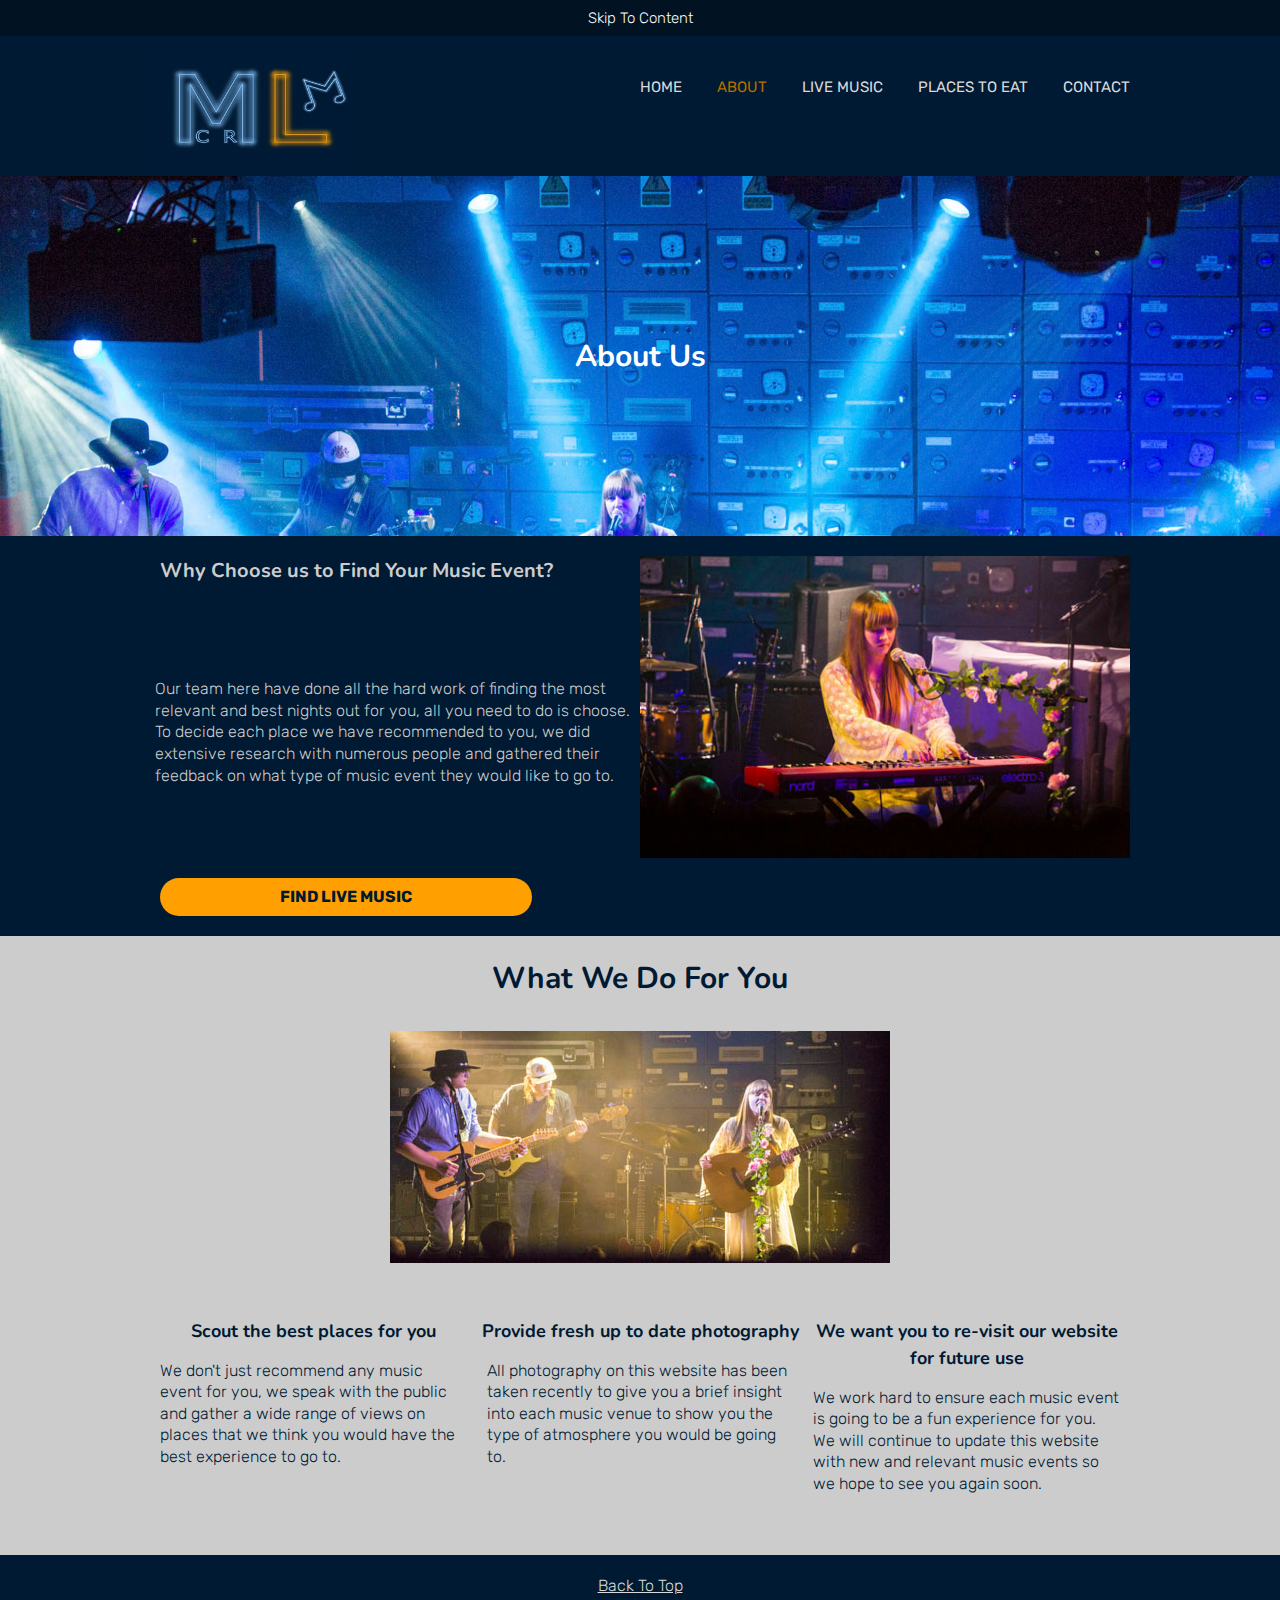
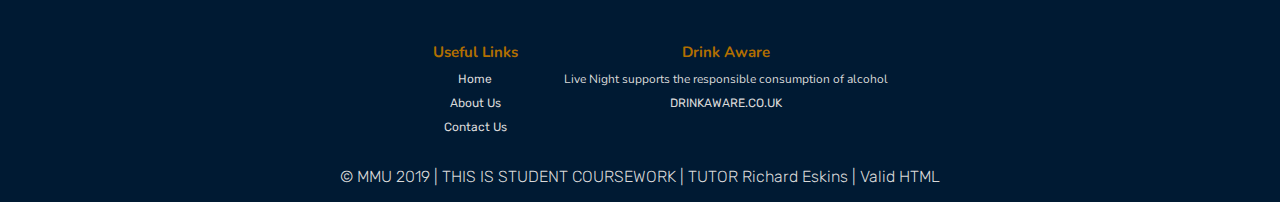
<file: live-music-website/about.html>
<!doctype html>
<html lang = "en-gb">
<head>
    <link rel = "canonical" href = "http://www.17076460.webdevmmu.uk/live-music-website/about.html">
    <meta charset="utf-8">
    <meta http-equiv="X-UA-Compatible" content="IE=edge">
    <title>About Us | Live Music</title>

    <meta name = "description" content = "Live Music in Manchester a dedicated team working hard to bring the public amazing live music events">
    <meta name = "keywords" content = "live music, services, delicious food">
    
    <meta name="viewport" content="width=device-width, initial-scale=1">
    <link rel="stylesheet" type="text/css" media="screen" href="css/main.css">
    <link 
href="https://fonts.googleapis.com/css?family=Nunito%7CRubik"
rel="stylesheet">
</head>
<body>
        <p class="accessibility">
            <a href="#content">Skip To Content</a>
        </p>
        <header class = "site-header">
                <div class = "container">
                <div class= "site-header-content">
                <a class= "site-logo" href= "index.html" title = "Home Page"><img src= "assets/music-logo.jpg" alt= "Live Music in Manchester Logo"></a>
                <nav class= "site-nav">
                    <ul>
                        <li><a href = "index.html" title = "Live Music Home Page">Home</a></li>
                        <li><a href = "about.html" title = "About Live Music in Manchester" class = "current">About</a></li>
                        <li><a href = "live-music.html" title = "Find Your Live Music Event">Live Music</a></li>
                        <li><a href = "places-to-eat.html" title = "Find a Place To Eat">Places To Eat</a></li>
                        <li><a href = "contact.html" title = "Contact Live Music in Manchester">Contact</a></li>
                    </ul>
                </nav>
                </div>
                </div>
            </header>
        
            <section>
                <div class= "banner-image">
                    <div class = "banner-text">
                       <h1>About Us</h1>
                    </div>
                </div>
            </section>

    <!--INTRODUCTION TEXT-->

    <section class = "about-us-section">
        <div class = "about-us">
            <h2>Why Choose us to Find Your Music Event?</h2>
            <p>Our team here have done all the hard work of finding the most relevant and best nights out for you, all you need to do is choose. To decide each place we have recommended to you, we did extensive research with numerous people and gathered their feedback on what type of music event they would like to go to.</p>
            <a href = "live-music.html" title = "Find a Live Music Event"><p class = "btn">Find Live Music</p></a>
            <img src = "assets/Optimised-Gorilla/about-us-gorilla_1.JPG" alt= "Courtney Mai performing at Gorillas Manchester">
        </div>
    </section>
   
    <!--WHAT WE OFFER SECTION-->

    <section class = "services">
    <div class= "about-us-services">
           <h3>What We Do For You</h3>
           <img src = "assets/Optimised-Gorilla/about-gorilla-two_1.JPG" alt= "Courtney Mai performing at Gorillas Manchester with band">

            <div class = "boxes">
                <div class = "box-item item-1">
                    <h4>Scout the best places for you</h4>
                    <p>We don't just recommend any music event for you, we speak with the public and gather a wide range of views on places that we think you would have the best experience to go to.</p>
                </div>

                <div class = "box-item item-2">
                    <h4>Provide fresh up to date photography</h4>
                    <p>All photography on this website has been taken recently to give you a brief insight into each music venue to show you the type of atmosphere you would be going to.</p>
                </div>

                <div class = "box-item item-3">
                    <h4>We want you to re-visit our website for future use</h4>
                    <p>We work hard to ensure each music event is going to be a fun experience for you. We will continue to update this website with new and relevant music events so we hope to see you again soon.</p>
                </div>
            </div>
            </div>
    </section>

    <!--FOOTER SECTION-->
    
    <footer class= "footer">
        <p><a href="#top" title = "Go To Top of The Page">Back To Top</a></p>
        <div class = "site-footer">
        <ul>
            <li><h4>Useful Links</h4></li>
            <li><a href = "index.html" title = "Home Page">Home</a></li>
            <li><a href = "about.html" title = "About Us Page">About Us</a></li>
            <li><a href = "contact.html" title = "Contact Us Page">Contact Us</a></li>
        </ul>
    
        <ul>
            <li><h4>Drink Aware</h4></li>
            <li>Live Night supports the responsible consumption of alcohol</li>
            <li><a href= "#">DRINKAWARE.CO.UK</a></li>
        </ul>
        <p>&copy; <a href="http://www.mmu.ac.uk/" title="MMU homepage">MMU 2019</a> | THIS IS STUDENT COURSEWORK | TUTOR <a href="mailto:r.eskins@mmu.ac.uk">Richard Eskins</a> | <a href="http://validator.w3.org/check?uri=referer" title="W3C HTML Validation Service" >Valid HTML</a></p>
        </div>
    </footer>
</body>
</html>
</file>
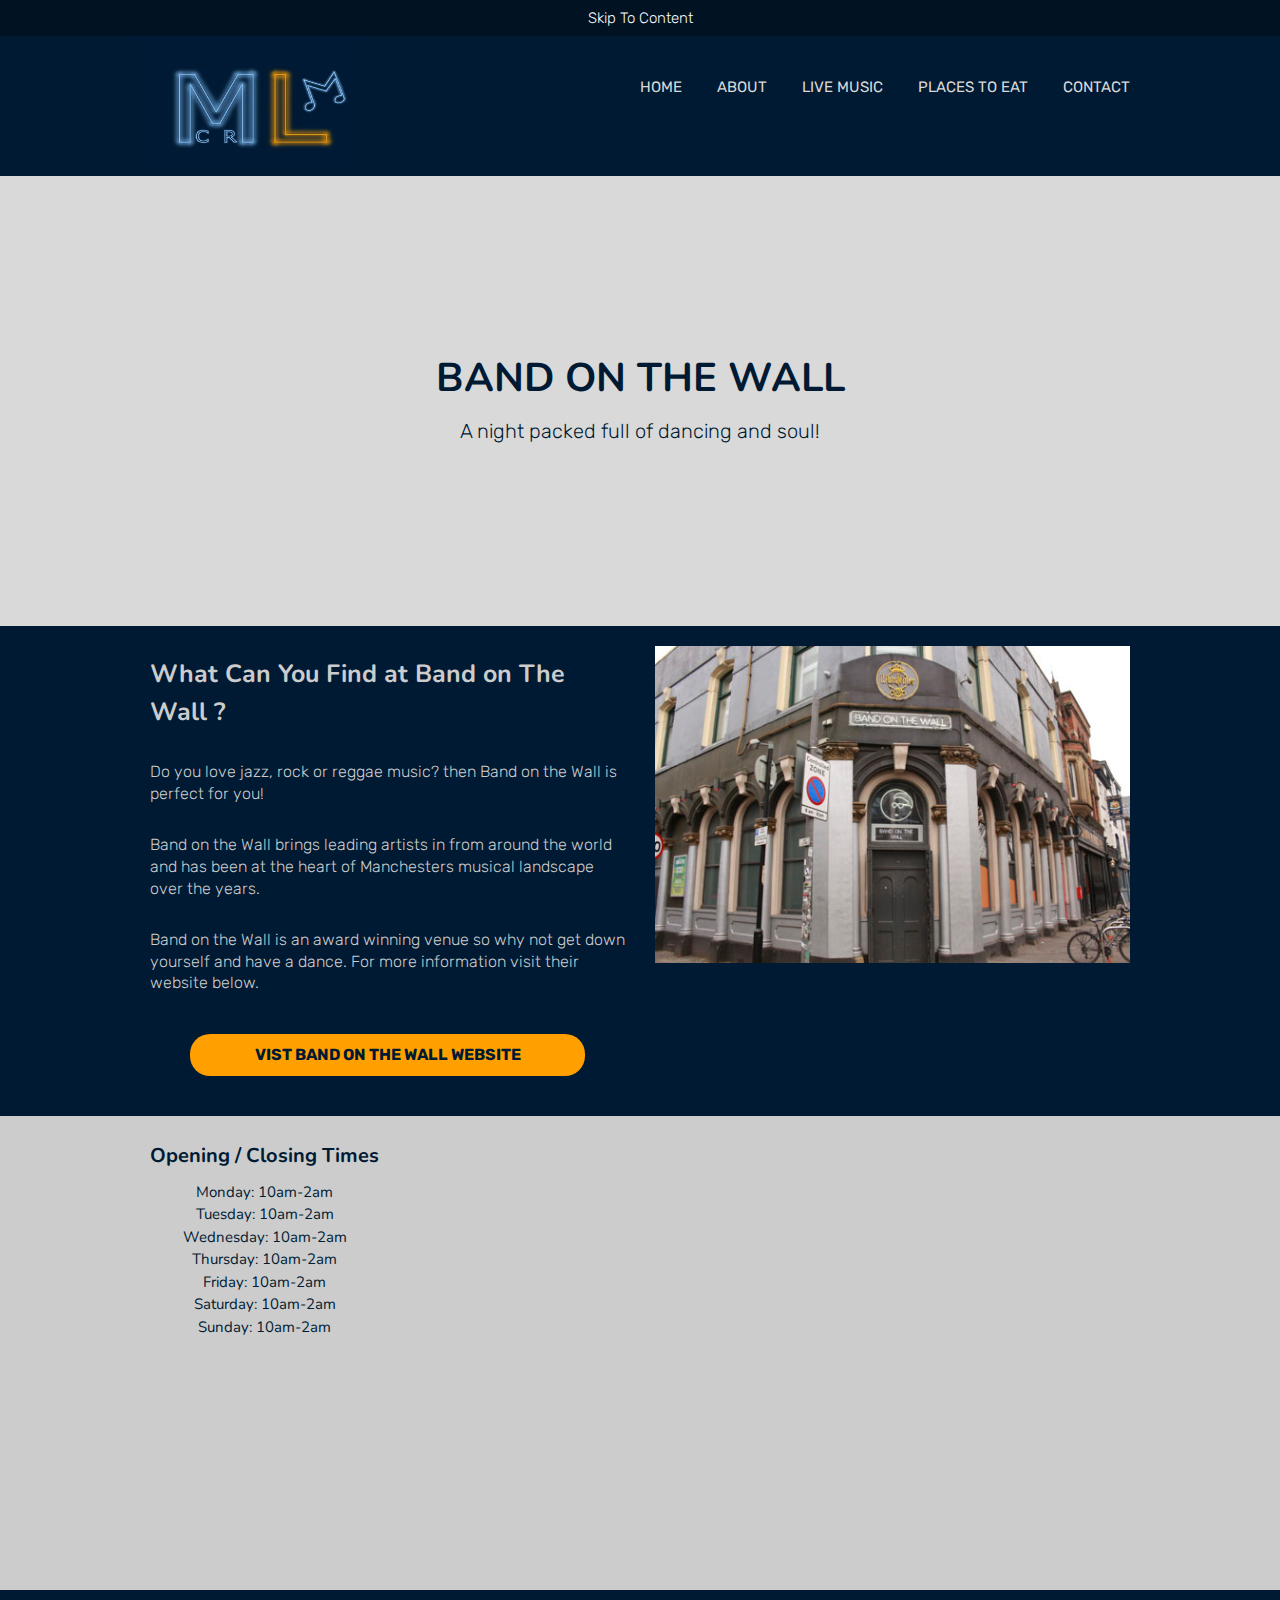
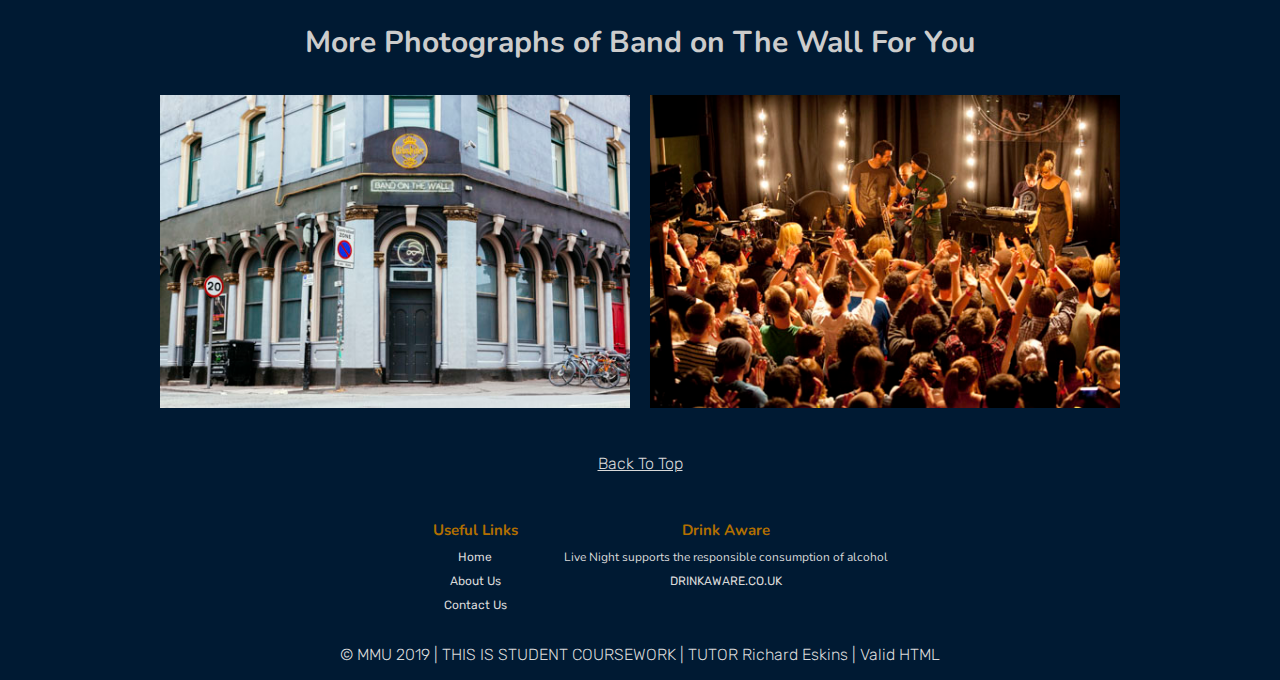
<file: live-music-website/band-on-the-wall.html>
<!doctype html>
<html lang = "en-gb">
<head>
    
    <link rel = "canonical" href = "http://www.17076460.webdevmmu.uk/live-music-website/band-on-the-wall.html">
    <meta charset="utf-8">
    <meta http-equiv="X-UA-Compatible" content="IE=edge">
    <title>Band On The Wall | Live Music</title>

    <meta name = "description" content = "Band on The Wall is at the heart of the Music scene in Manchester hosting a diverse range of live bands for you to see">
    <meta name = "keywords" content = "reggae, folk, live music, manchester, rock music, musician, live bands">
    
    <meta name="viewport" content="width=device-width, initial-scale=1">
    <link rel="stylesheet" type="text/css" media="screen" href="css/main.css">
    <link href="https://fonts.googleapis.com/css?family=Nunito%7CRubik"
rel="stylesheet">
</head>
<body>
    <p class="accessibility">
        <a href="#content">Skip To Content</a>
    </p>
    <header class = "site-header">
        <div class = "container">
        <div class= "site-header-content">
        <a class= "site-logo" href= "index.html" title = "Home Page"><img src= "assets/music-logo.jpg" alt= "Live Music in Manchester Logo"></a>
        <nav class= "site-nav">
            <ul>
                <li><a href = "index.html" title = "Live Music Home Page">Home</a></li>
                <li><a href = "about.html" title = "About Live Music in Manchester">About</a></li>
                <li><a href = "live-music.html" title = "Find Your Live Music Event">Live Music</a></li>
                <li><a href = "places-to-eat.html" title = "Find a Place To Eat">Places To Eat</a></li>
                <li><a href = "contact.html" title = "Contact Live Music in Manchester">Contact</a></li>
            </ul>
        </nav>
        </div>
        </div>
    </header>

    <!--TITLE TEXT SECTION-->

    <section class = "title-events">
        <div class = "event-text">
        <h1>Band on the Wall</h1>
        <p>A night packed full of dancing and soul!</p>
        </div>
    </section>

    <!--EVENT DESCRIPTION SECTION-->

    <main class = "home-events" id = "content">
        <div class = "events">
            <article class = "event-descriptions">
            <h2>What Can You Find at Band on The Wall ?</h2>
            <p>Do you love jazz, rock or reggae music? then Band on the Wall is perfect for you!</p>
            <p>Band on the Wall brings leading artists in from around the world and has been at the heart of Manchesters musical landscape over the years.</p>
            <p>Band on the Wall is an award winning venue so why not get down yourself and have a dance. For more information visit their website below.
            </p>
            <a href = "https://bandonthewall.org/" title = "Band on The Wall Website"><p class = "btn">Vist Band on The Wall Website</p></a>
            <img src = "assets/Optimised-Band-Wall/band-wall-outside.JPG" alt= "The Band on the Wall in Manchester building">
            </article>
        </div>
    </main>

    <!--OPENING TIMES AND GOOGLE MAPS SECTION-->

    <section class = "open-times">
        <div class = "opening-times">
        <ul>
            <li><h4>Opening / Closing Times</h4></li>
            <li>Monday: 10am-2am</li>
            <li>Tuesday: 10am-2am</li>
            <li>Wednesday: 10am-2am</li>
            <li>Thursday: 10am-2am</li>
            <li>Friday: 10am-2am</li>
            <li>Saturday: 10am-2am</li>
            <li>Sunday: 10am-2am</li>
        </ul>

        <div class = "responsive-map">
            <iframe src="https://www.google.com/maps/embed?pb=!1m14!1m8!1m3!1d9496.245337269436!2d-2.2343645!3d53.4852339!3m2!1i1024!2i768!4f13.1!3m3!1m2!1s0x0%3A0xaa81a1ee730488c5!2sBand+on+the+Wall!5e0!3m2!1sen!2suk!4v1553210632996" width="600" height="450" allowfullscreen></iframe>
        </div>
        </div>
    </section>

    <!--PHOTOGRAPHS OF EVENTS SECTION-->

    <section class = "photograph-section">
        <h3>More Photographs of Band on The Wall For You</h3>
        <ul class = "event-photos">
            <li>
                <img src="assets/Optimised-Band-Wall/BotW_Credit_JPBrown.JPG" alt= "Band playing at Band on the Wall in Manchester">
            </li>
            <li>
                <img src="assets/Optimised-Band-Wall/BotW_Credit_WilliamEllis.JPG" alt= "Band playing at Band on the Wall in Manchester">
            </li>
        </ul>
    </section>

    <!--FOOTER SECTION-->

    <footer class= "footer">
        <p><a href="#top" title = "Go To Top of The Page">Back To Top</a></p>
        <div class = "site-footer">
        <ul>
            <li><h4>Useful Links</h4></li>
            <li><a href = "index.html" title = "Home Page">Home</a></li>
            <li><a href = "about.html" title = "About Us Page">About Us</a></li>
            <li><a href = "contact.html" title = "Contact Us Page">Contact Us</a></li>
        </ul>
        
        <ul>
            <li><h4>Drink Aware</h4></li>
            <li>Live Night supports the responsible consumption of alcohol</li>
            <li><a href= "#">DRINKAWARE.CO.UK</a></li>
        </ul>
        <p>&copy; <a href="http://www.mmu.ac.uk/" title="MMU homepage">MMU 2019</a> | THIS IS STUDENT COURSEWORK | TUTOR <a href="mailto:r.eskins@mmu.ac.uk">Richard Eskins</a> | <a href="http://validator.w3.org/check?uri=referer" title="W3C HTML Validation Service" >Valid HTML</a></p>
        </div>
    </footer>

</body>
</html>
</file>
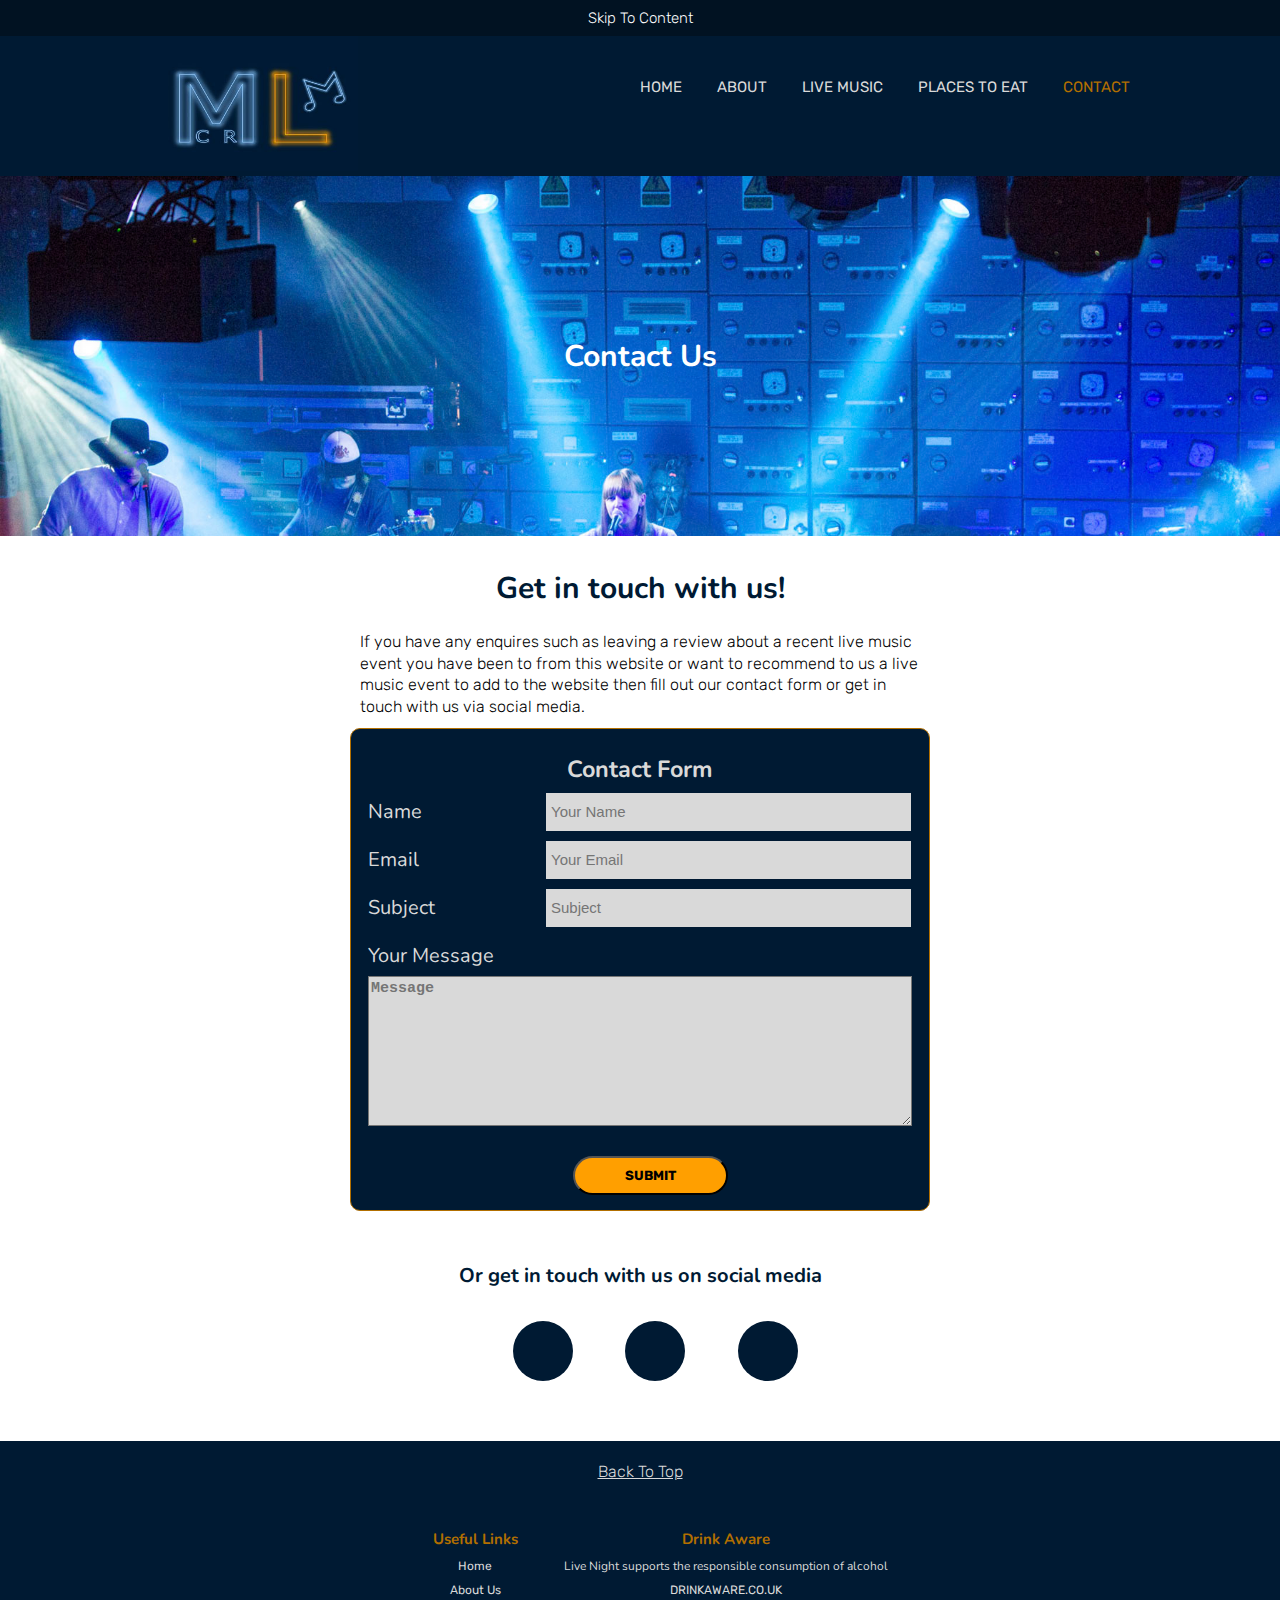
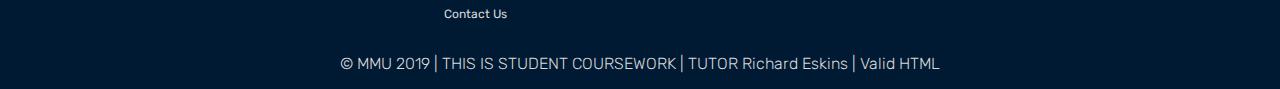
<file: live-music-website/contact.html>
<!doctype html>
<html lang = "en-gb">
<head>
    <link rel = "canonical" href = "http://www.17076460.webdevmmu.uk/live-music-website/contact.html">
    <meta charset="utf-8">
    <meta http-equiv="X-UA-Compatible" content="IE=edge">
    <title>Contact | Live Music</title>

    <meta name = "description" content = "Get in touch with Live Music in Manchester if you have any questions or complaints either through our contact form or social media.">
    <meta name = "keywords" content = "contact us, social media, facebook, twitter, instagram">
    
    <meta name="viewport" content="width=device-width, initial-scale=1">
    <link rel="stylesheet" href="https://use.fontawesome.com/releases/v5.8.1/css/all.css" integrity="sha384-50oBUHEmvpQ+1lW4y57PTFmhCaXp0ML5d60M1M7uH2+nqUivzIebhndOJK28anvf" crossorigin="anonymous">
    <link rel="stylesheet" type="text/css" media="screen" href="css/main.css">
    <link 
href="https://fonts.googleapis.com/css?family=Nunito%7CRubik"
rel="stylesheet">
</head>
<body>
    <p class="accessibility">
        <a href="#content">Skip To Content</a>
    </p>
    <header class = "site-header">
        <div class = "container">
        <div class= "site-header-content">
        <a class= "site-logo" href= "index.html" title = "Home Page"><img src= "assets/music-logo.jpg" alt= "Live Music in Manchester Logo"></a>
        <nav class= "site-nav">
            <ul>
                <li><a href = "index.html" title = "Live Music Home Page">Home</a></li>
                <li><a href = "about.html" title = "About Live Music in Manchester">About</a></li>
                <li><a href = "live-music.html" title = "Find Your Live Music Event">Live Music</a></li>
                <li><a href = "places-to-eat.html" title = "Find a Place To Eat">Places To Eat</a></li>
                <li><a href = "contact.html" title = "Contact Live Music in Manchester" class = "current">Contact</a></li>
            </ul>
        </nav>
        </div>
        </div>
    </header>

    <section>
        <div class= "banner-image">
            <div class = "banner-text">
               <h1>Contact Us</h1>
            </div>
        </div>
    </section>
    <!--CONTACT FORM-->
    <main class = "contact-us-section">
        <div class = "contact-form-container">
            <h2>Get in touch with us!</h2>
            <p>If you have any enquires such as leaving a review about a recent live music event you have been to from this website or want to recommend to us a live music event to add to the website then fill out our contact form or get in touch with us via social media.</p>

            <form action="https://formspree.io/email@domain.tld" method="POST" class = "contact-form">
                <section class= "form-group">
                    <h3>Contact Form</h3>
                <ul class = "form-fields">
                    <li>
                        <label>Name</label>
                        <input type = "text" name= "name" id = "name" placeholder= "Your Name" class = "text-input">
                    </li>
                    <li>
                        <label>Email</label>
                        <input type= "email" name= "email" id= "email" placeholder= "Your Email">
                    </li>
                    <li>
                        <label>Subject</label>
                        <input type= "text" name= "subject" id= "subject" placeholder= "Subject">
                    </li>
                    <li>
                        <label>Your Message</label>
                        <textarea id= "message" name= "message" class= "text-area" placeholder = "Message"></textarea>
                    </li>
                </ul>
                </section>
                <div class= "form-submit">
                <button type= "submit" class= "btn btn-submit">Submit</button>
                </div>
                
            </form>
        </div>
    </main>
    <!--SOCIAL MEDIA ICONS-->
    <section class = "social">
        <h3>Or get in touch with us on social media</h3>
        <div class = "social-media">
           <a href = "https://www.facebook.com/Live-Music-in-Manchester-574309813059153/?modal=admin_todo_tour" title = "Live Music in Manchester Facebook"><i class="fab fa-facebook-f"></i></a>
           <a href = "https://twitter.com/LiveMusicinMan1" title = "Live Music in Manchester Twitter"><i class="fab fa-twitter"></i></a>
           <a href = "https://www.instagram.com/musicmanchester94/?hl=en" title = "Live Music in Manchester Instagram"><i class="fab fa-instagram"></i></a>
       </div>
    </section>

    <!--FOOTER SECTION-->

    <footer class= "footer">
        <p><a href="#top" title = "Go To Top of The Page">Back To Top</a></p>
        <div class = "site-footer">
        <ul>
            <li><h4>Useful Links</h4></li>
            <li><a href = "index.html" title = "Home Page">Home</a></li>
            <li><a href = "about.html" title = "About Us Page">About Us</a></li>
            <li><a href = "contact.html" title = "Contact Us Page">Contact Us</a></li>
        </ul>
    
        <ul>
            <li><h4>Drink Aware</h4></li>
            <li>Live Night supports the responsible consumption of alcohol</li>
            <li><a href= "#">DRINKAWARE.CO.UK</a></li>
        </ul>
        <p>&copy; <a href="http://www.mmu.ac.uk/" title="MMU homepage">MMU 2019</a> | THIS IS STUDENT COURSEWORK | TUTOR <a href="mailto:r.eskins@mmu.ac.uk">Richard Eskins</a> | <a href="http://validator.w3.org/check?uri=referer" title="W3C HTML Validation Service" >Valid HTML</a></p>
        </div>
    </footer>

</body>
</html>
</file>
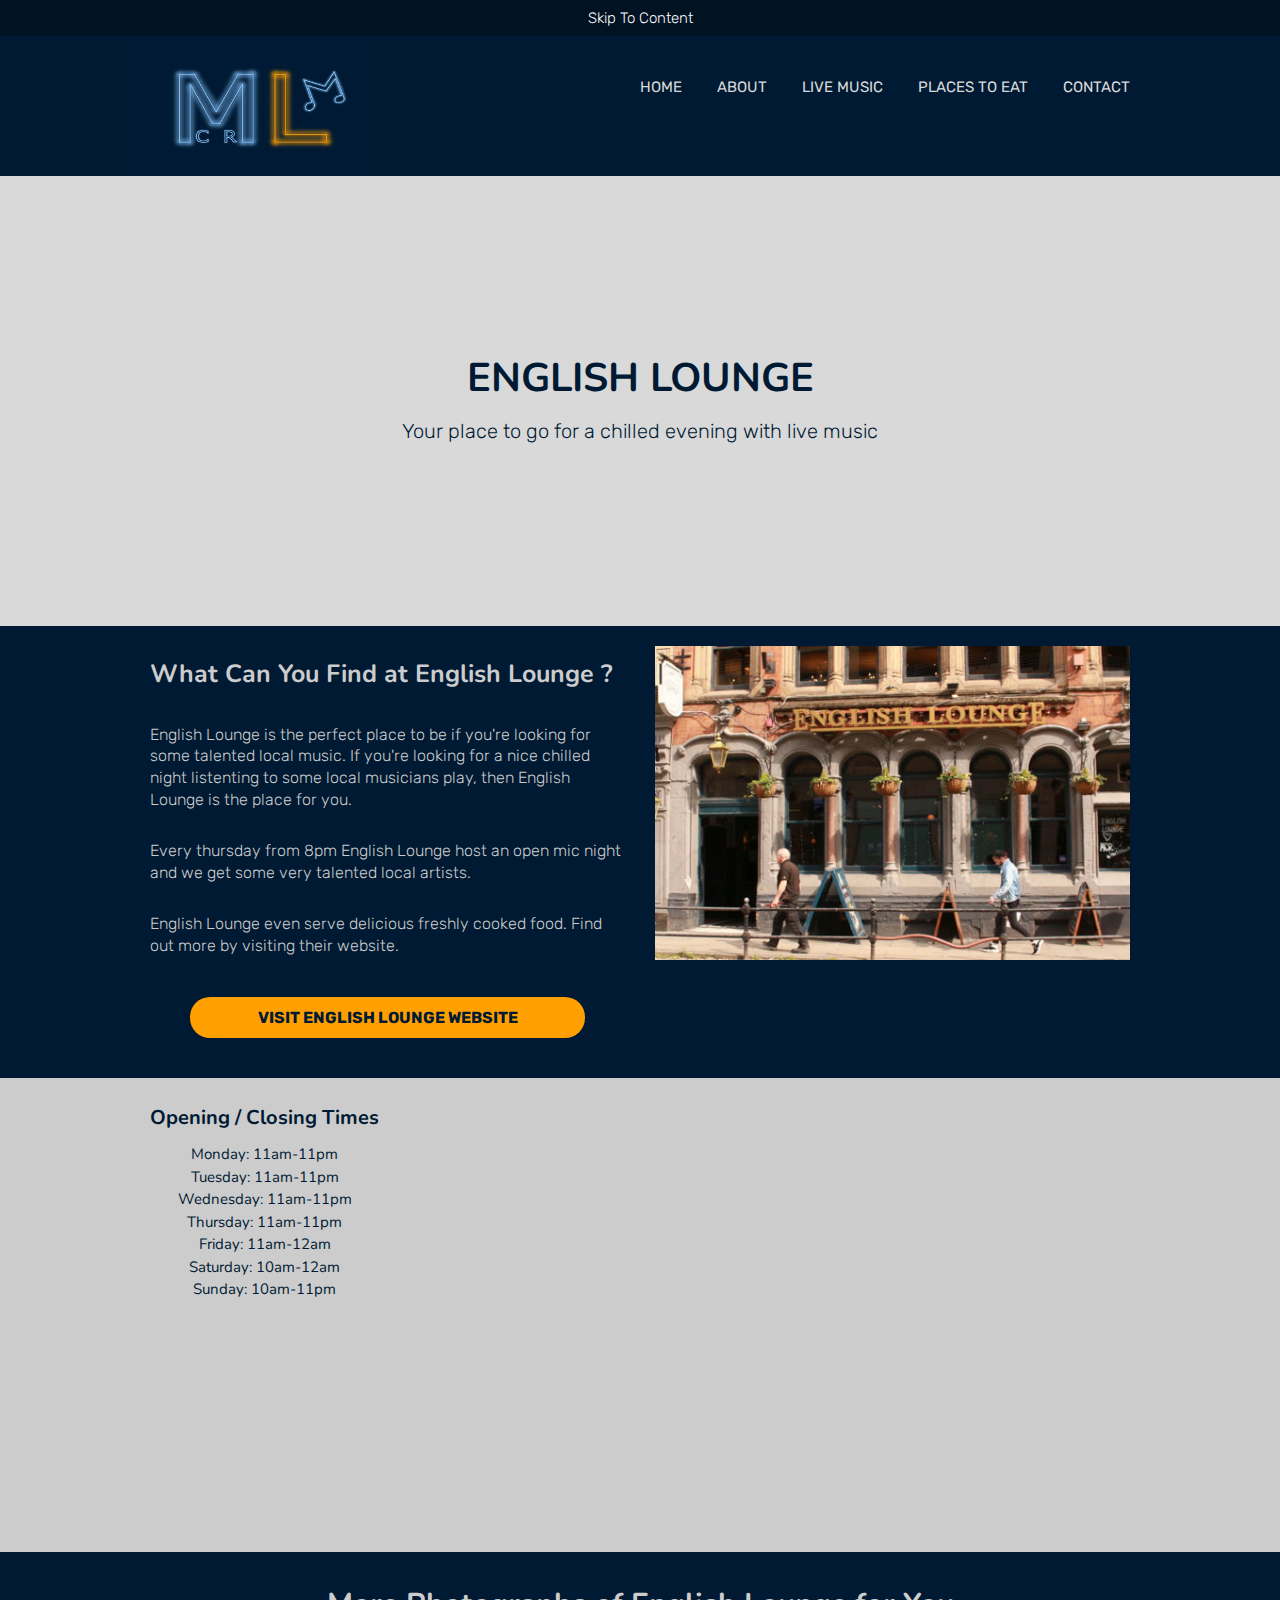
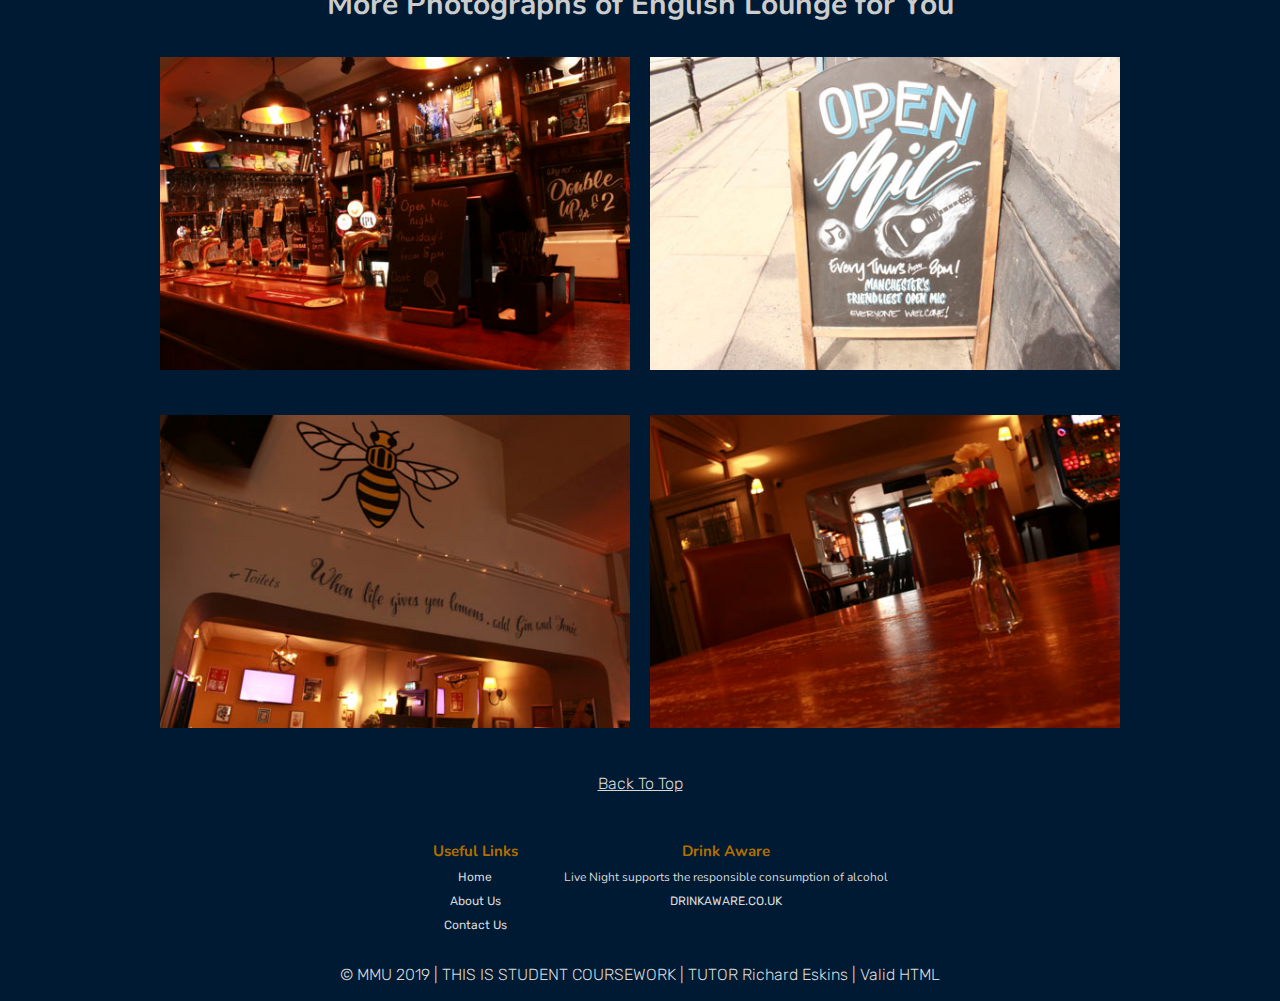
<file: live-music-website/english-lounge.html>
<!doctype html>
<html lang = "en-gb">
<head>
    <link rel = "canonical" href = "http://www.17076460.webdevmmu.uk/live-music-website/english-lounge.html">
    <meta charset="utf-8">
    <meta http-equiv="X-UA-Compatible" content="IE=edge">
    <title>English Lounge | Live Music</title>

    <meta name = "description" content = "English Lounge is a relaxing pub in Manchester City Centre that also hosts open mic nights with talented musicians">
    <meta name = "keywords" content = "manchester, open mic night, pub, relaxing, great food, beer, talent">
    
    <meta name="viewport" content="width=device-width, initial-scale=1">
    <link rel="stylesheet" type="text/css" media="screen" href="css/main.css">
    <link 
href="https://fonts.googleapis.com/css?family=Nunito%7CRubik"
rel="stylesheet">
</head>
<body>
    <p class="accessibility">
        <a href="#content">Skip To Content</a>
    </p>
    <header class = "site-header">
        <div class = "container">
        <div class= "site-header-content">
        <a class= "site-logo" href= "index.html" title = "Home Page"><img src= "assets/music-logo.jpg" alt= "Live Music in Manchester Logo"></a>
        <nav class= "site-nav">
            <ul>
                <li><a href = "index.html" title = "Live Music Home Page">Home</a></li>
                <li><a href = "about.html" title = "About Live Music in Manchester">About</a></li>
                <li><a href = "live-music.html" title = "Find Your Live Music Event">Live Music</a></li>
                <li><a href = "places-to-eat.html" title = "Find a Place To Eat">Places To Eat</a></li>
                <li><a href = "contact.html" title = "Contact Live Music in Manchester">Contact</a></li>
            </ul>
        </nav>
        </div>
        </div>
    </header>
    
    <!--TITLE TEXT SECTION-->

    <section class = "title-events">
        <div class = "event-text">
        <h1>English Lounge</h1>
        <p>Your place to go for a chilled evening with live music</p>
        </div>
    </section>

    <!--EVENT DESCRIPTION SECTION-->

    <main class = "home-events" id = "content">
        <div class = "events">
            <article class = "event-descriptions">
            <h2>What Can You Find at English Lounge ?</h2>
            <p>English Lounge is the perfect place to be if you're looking for some talented local music. If you're looking for a nice chilled night listenting to some local musicians play, then English Lounge is the place for you.</p>
            <p>Every thursday from 8pm English Lounge host an open mic night and we get some very talented local artists.</p>
            <p>English Lounge even serve delicious freshly cooked food. Find out more by visiting their website.
            </p>
            <a href = "https://www.theenglishloungemanchester.co.uk/" title = "English Lounge Website"><p class = "btn">Visit English Lounge Website</p></a>
            <img src = "assets/Optimised-English/english-outside.JPG" alt= "Outside view of the English Lounge pub in Manchester">
        </article>
        </div>
    </main>

    <!--OPENING TIMES AND GOOGLE MAPS SECTION-->

    <section class = "open-times">
        <div class = "opening-times">
        <ul>
            <li><h4>Opening / Closing Times</h4></li>
            <li>Monday: 11am-11pm</li>
            <li>Tuesday: 11am-11pm</li>
            <li>Wednesday: 11am-11pm</li>
            <li>Thursday: 11am-11pm</li>
            <li>Friday: 11am-12am</li>
            <li>Saturday: 10am-12am</li>
            <li>Sunday: 10am-11pm</li>
        </ul>

        <div class = "responsive-map">
            <iframe src="https://www.google.com/maps/embed?pb=!1m14!1m8!1m3!1d9496.558767935936!2d-2.2384804!3d53.4838338!3m2!1i1024!2i768!4f13.1!3m3!1m2!1s0x0%3A0xeefaf1f17c4f7845!2sThe+English+Lounge!5e0!3m2!1sen!2suk!4v1553215178039" width="600" height="450" allowfullscreen></iframe>
        </div>
        </div>
    </section>
    
    <!--PHOTOGRAPHS OF EVENTS SECTION-->

    <section class = "photograph-section">
        <h3>More Photographs of English Lounge for You</h3>
            <ul class = "event-photos">
                <li>
                    <img src="assets/Optimised-English/english-inside-sign.JPG" alt= "Image of the bar inside the English Lounge pub in Manchester">
                </li>
                <li>
                    <img src="assets/Optimised-English/english-sign.JPG" alt= "Image of the bar inside the English Lounge pub in Manchester">
                </li>
            </ul>
            <ul class = "event-photos">
                <li>
                    <img src="assets/Optimised-English/english-inside-one.JPG" alt= "Image of the bar inside the English Lounge pub in Manchester">
                </li>
                <li>
                    <img src="assets/Optimised-English/english-inside-two.JPG" alt= "Image of the bar inside the English Lounge pub in Manchester">
                </li>
            </ul>
    </section>

    <!--FOOTER SECTION-->

    <footer class= "footer">
        <p><a href="#top" title = "Go To Top of The Page">Back To Top</a></p>
        <div class = "site-footer">
            <ul>
                <li><h4>Useful Links</h4></li>
                <li><a href = "index.html" title = "Home Page">Home</a></li>
                <li><a href = "about.html" title = "About Us Page">About Us</a></li>
                <li><a href = "contact.html" title = "Contact Us Page">Contact Us</a></li>
            </ul>
                
            <ul>
                <li><h4>Drink Aware</h4></li>
                <li>Live Night supports the responsible consumption of alcohol</li>
                <li><a href= "#">DRINKAWARE.CO.UK</a></li>
            </ul>
            <p>&copy; <a href="http://www.mmu.ac.uk/" title="MMU homepage">MMU 2019</a> | THIS IS STUDENT COURSEWORK | TUTOR <a href="mailto:r.eskins@mmu.ac.uk">Richard Eskins</a> | <a href="http://validator.w3.org/check?uri=referer" title="W3C HTML Validation Service" >Valid HTML</a></p>
        </div>
    </footer>

</body>
</html>
</file>
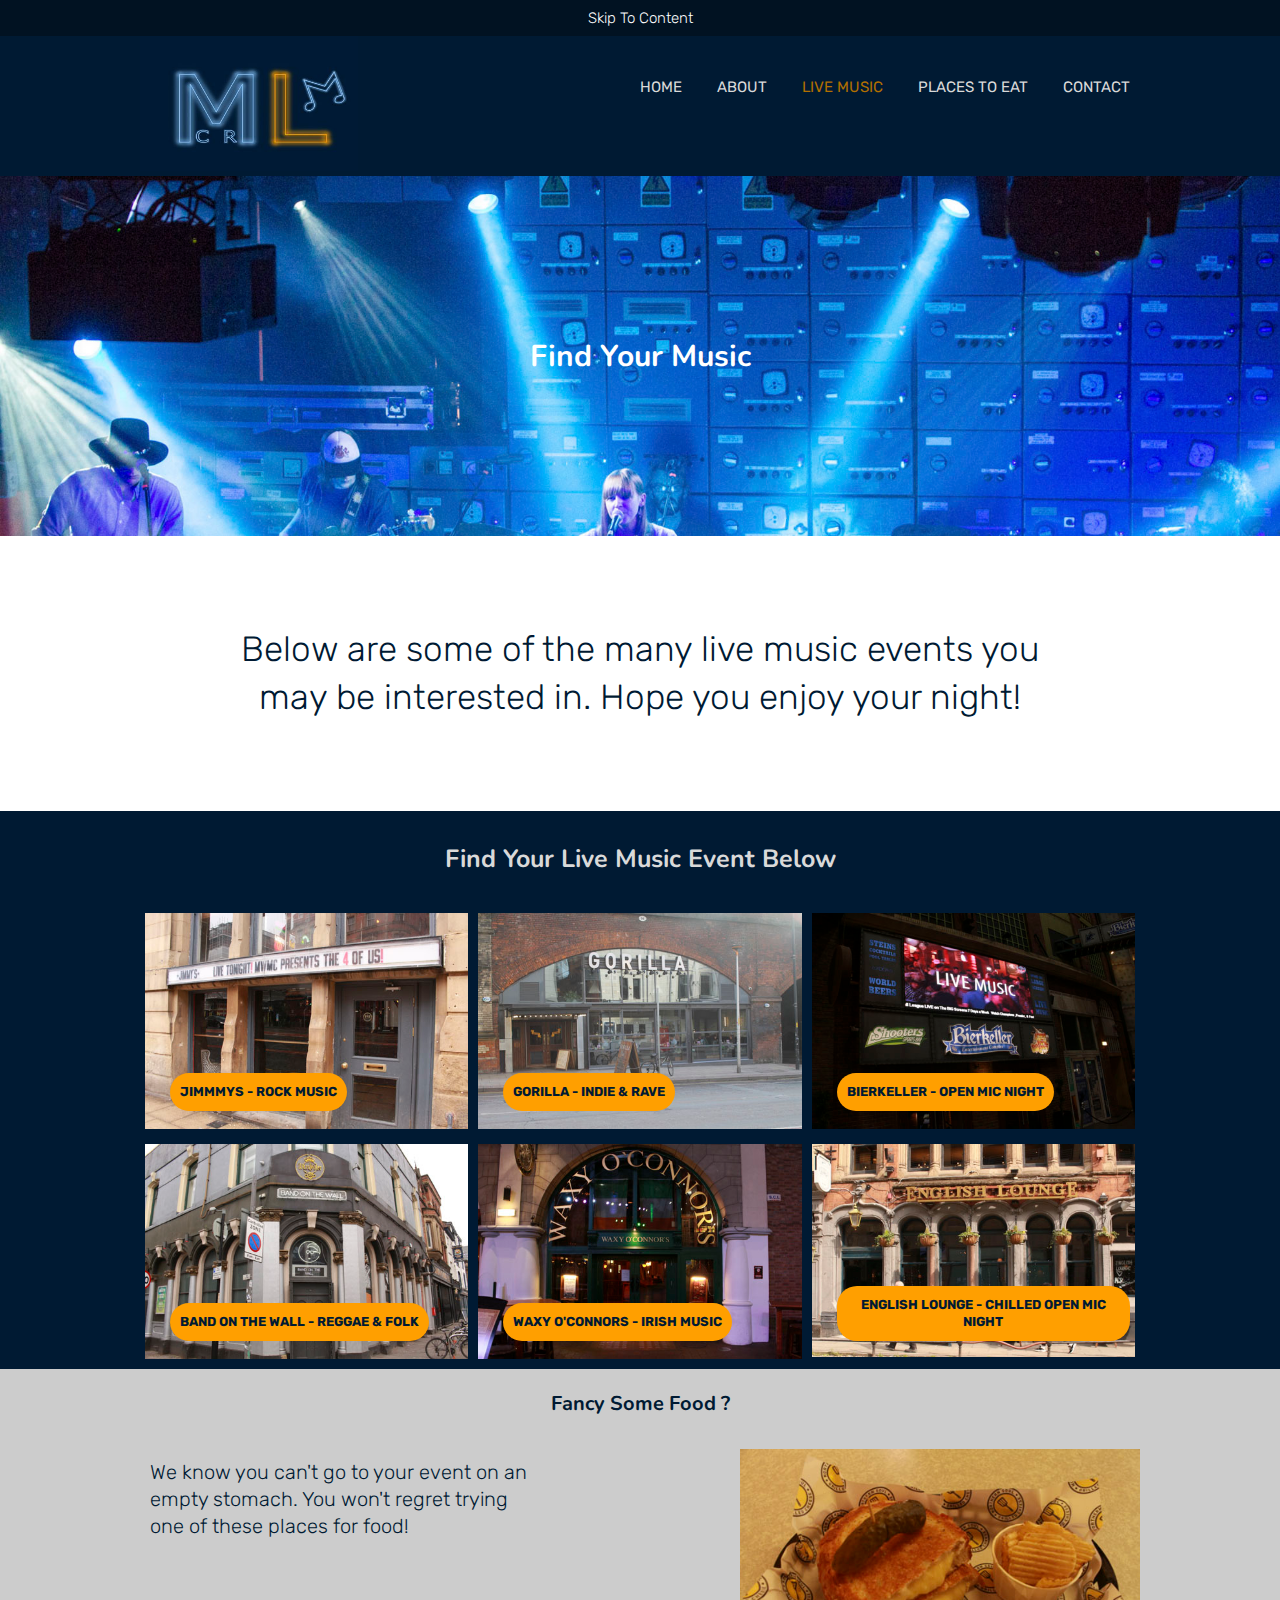
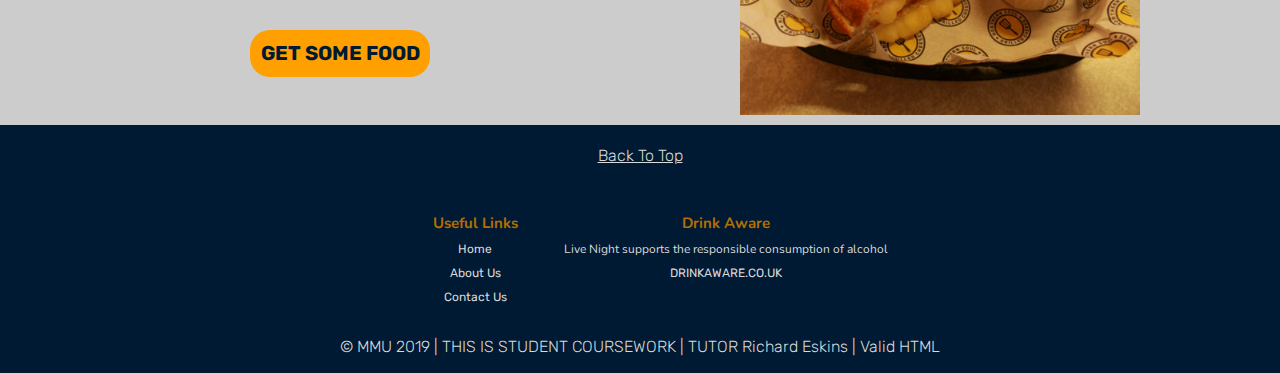
<file: live-music-website/live-music.html>
<!doctype html>
<html lang = "en-gb">
<head>
    <link rel = "canonical" href = "http://www.17076460.webdevmmu.uk/live-music-website/live-music.html">
    <meta charset="utf-8">
    <meta http-equiv="X-UA-Compatible" content="IE=edge">
    <title>Your Music | Live Music</title>

    <meta name = "description" content = "Live Music in Manchester make it easy for you to find fresh, up to date and amazing live music in the Manchester City Centre">
    <meta name = "keywords" content = "live music, rock, indie, open mic, oompah band, reggae, folk, grilled cheese, jamaican food">

    <meta name="viewport" content="width=device-width, initial-scale=1">
    <link rel="stylesheet" type="text/css" media="screen" href="css/main.css">
    <link href="https://fonts.googleapis.com/css?family=Nunito%7CRubik"
rel="stylesheet">
</head>
<body>
    <p class="accessibility">
        <a href="#content">Skip To Content</a>
    </p>
    <header class = "site-header">
        <div class = "container">
        <div class= "site-header-content">
        <a class= "site-logo" href= "index.html" title = "Home Page"><img src= "assets/music-logo.jpg" alt= "Live Music in Manchester Logo"></a>
            <nav class= "site-nav">
                <ul>
                    <li><a href = "index.html" title = "Live Music Home Page">Home</a></li>
                    <li><a href = "about.html" title = "About Live Music in Manchester">About</a></li>
                    <li><a href = "live-music.html" title = "Find Your Live Music Event" class = "current">Live Music</a></li>
                    <li><a href = "places-to-eat.html" title = "Find a Place To Eat">Places To Eat</a></li>
                    <li><a href = "contact.html" title = "Contact Live Music in Manchester">Contact</a></li>
                </ul>
            </nav>
        </div>
        </div>
    </header>
        
    <!--TITLE SECTION-->

    <section>
        <div class= "banner-image">
            <div class = "banner-text">
                <h1>Find Your Music</h1>
            </div>
        </div>
    </section>
    
    <!--INTRODUCTORY SECTION-->
   

    <header class = "intro-info">
        <p>Below are some of the many live music events you may be interested in. Hope you enjoy your night!</p>
    </header>
    
    <!--FIND LIVE MUSIC SECTION-->

    <main class = "live-music-venues" id = "content">
        <div class = "content-container">
        <h2>Find Your Live Music Event Below</h2>
            <ul class = "venues">
                <li class = "venue-item">
                    <a href = "jimmys.html" title = "Jimmys Page">
                        <img src = "assets/Optimised-Jimmys/jimmy-outside.JPG" alt = "image showing the outside of Jimmys building in Manchester">
                        <p class = "btn">Jimmmys - Rock Music</p>
                    </a>
                </li>

                <li class = "venue-item">
                    <a href = "gorilla.html" title = "Gorilla's Page">
                        <img src = "assets/Optimised-Gorilla/gorilla-outside.JPG" alt = "image showing the outside of Gorilla building in Manchester">
                        <p class = "btn">Gorilla - Indie & Rave</p>
                    </a>
                </li>

                <li class = "venue-item">
                    <a href = "bierkeller.html" title = "Bierkeller Page">
                    <img src = "assets/Optimised-Bierkeller/bierkeller-outside.JPG" alt = "image showing the outside of Bierkeller building in Manchester">
                    <p class = "btn">Bierkeller - Open Mic Night</p>
                    </a>
                </li>
            </ul>

            <ul class = "venues">
                <li class = "venue-item">
                    <a href = "band-on-the-wall.html" title = "Band on The Wall Page">
                    <img src = "assets/Optimised-Band-Wall/band-wall-outside.JPG" alt = "image showing the outside of the Band on the Wall building in Manchester">
                    <p class = "btn">Band on the Wall - Reggae & Folk</p>
                    </a>
                </li>

                <li class = "venue-item">
                    <a href = "waxy-oconnors.html" title = "Waxy O'Connors Page">
                    <img src = "assets/Optimised-Waxy/waxy-outside.JPG" alt = "image showing the outside of the Waxy O'Connors building in Manchester">
                    <p class = "btn">Waxy O'Connors - Irish Music</p>
                    </a>
                </li>

                <li class = "venue-item">
                    <a href = "english-lounge.html" title = "English Lounge Page">
                    <img src = "assets/Optimised-English/english-outside.JPG" alt = "image showing the outside the English Lounge building in Manchester">
                    <p class = "btn">English Lounge - Chilled Open Mic Night</p>
                    </a>
                </li>
            </ul>
            </div>
        </main>

    <!--SECTION RECOMMENDING FOOD-->
    
    <section class = "food-recommendations">
        <h3>Fancy Some Food ?</h3>
        <div class = "our-recommendations">
        <p>We know you can't go to your event on an empty stomach. You won't regret trying one of these places for food!</p>
        <img src = "assets/Optimised-Cheese/grilled-cheese.JPG" alt = "Grilled cheese sandwiche from Northern Soul Grilled Cheese in Manchester">
        <a href = "places-to-eat.html" title = "Find Your Food Page">
            <p class="btn">Get Some Food</p>
        </a>
        </div>
    </section>

    <!--FOOTER SECTION-->

    <footer class= "footer">
        <p><a href="#top" title = "Go To Top of The Page">Back To Top</a></p>
        <div class = "site-footer">
        <ul>
            <li><h4>Useful Links</h4></li>
            <li><a href = "index.html" title = "Home Page">Home</a></li>
            <li><a href = "about.html" title = "About Us Page">About Us</a></li>
            <li><a href = "contact.html" title = "Contact Us Page">Contact Us</a></li>
        </ul>
    
        <ul>
            <li><h4>Drink Aware</h4></li>
            <li>Live Night supports the responsible consumption of alcohol</li>
            <li><a href= "#">DRINKAWARE.CO.UK</a></li>
        </ul>
        <p>&copy; <a href="http://www.mmu.ac.uk/" title="MMU homepage">MMU 2019</a> | THIS IS STUDENT COURSEWORK | TUTOR <a href="mailto:r.eskins@mmu.ac.uk">Richard Eskins</a> | <a href="http://validator.w3.org/check?uri=referer" title="W3C HTML Validation Service" >Valid HTML</a></p>
        </div>
        </footer>

</body>
</html>
</file>
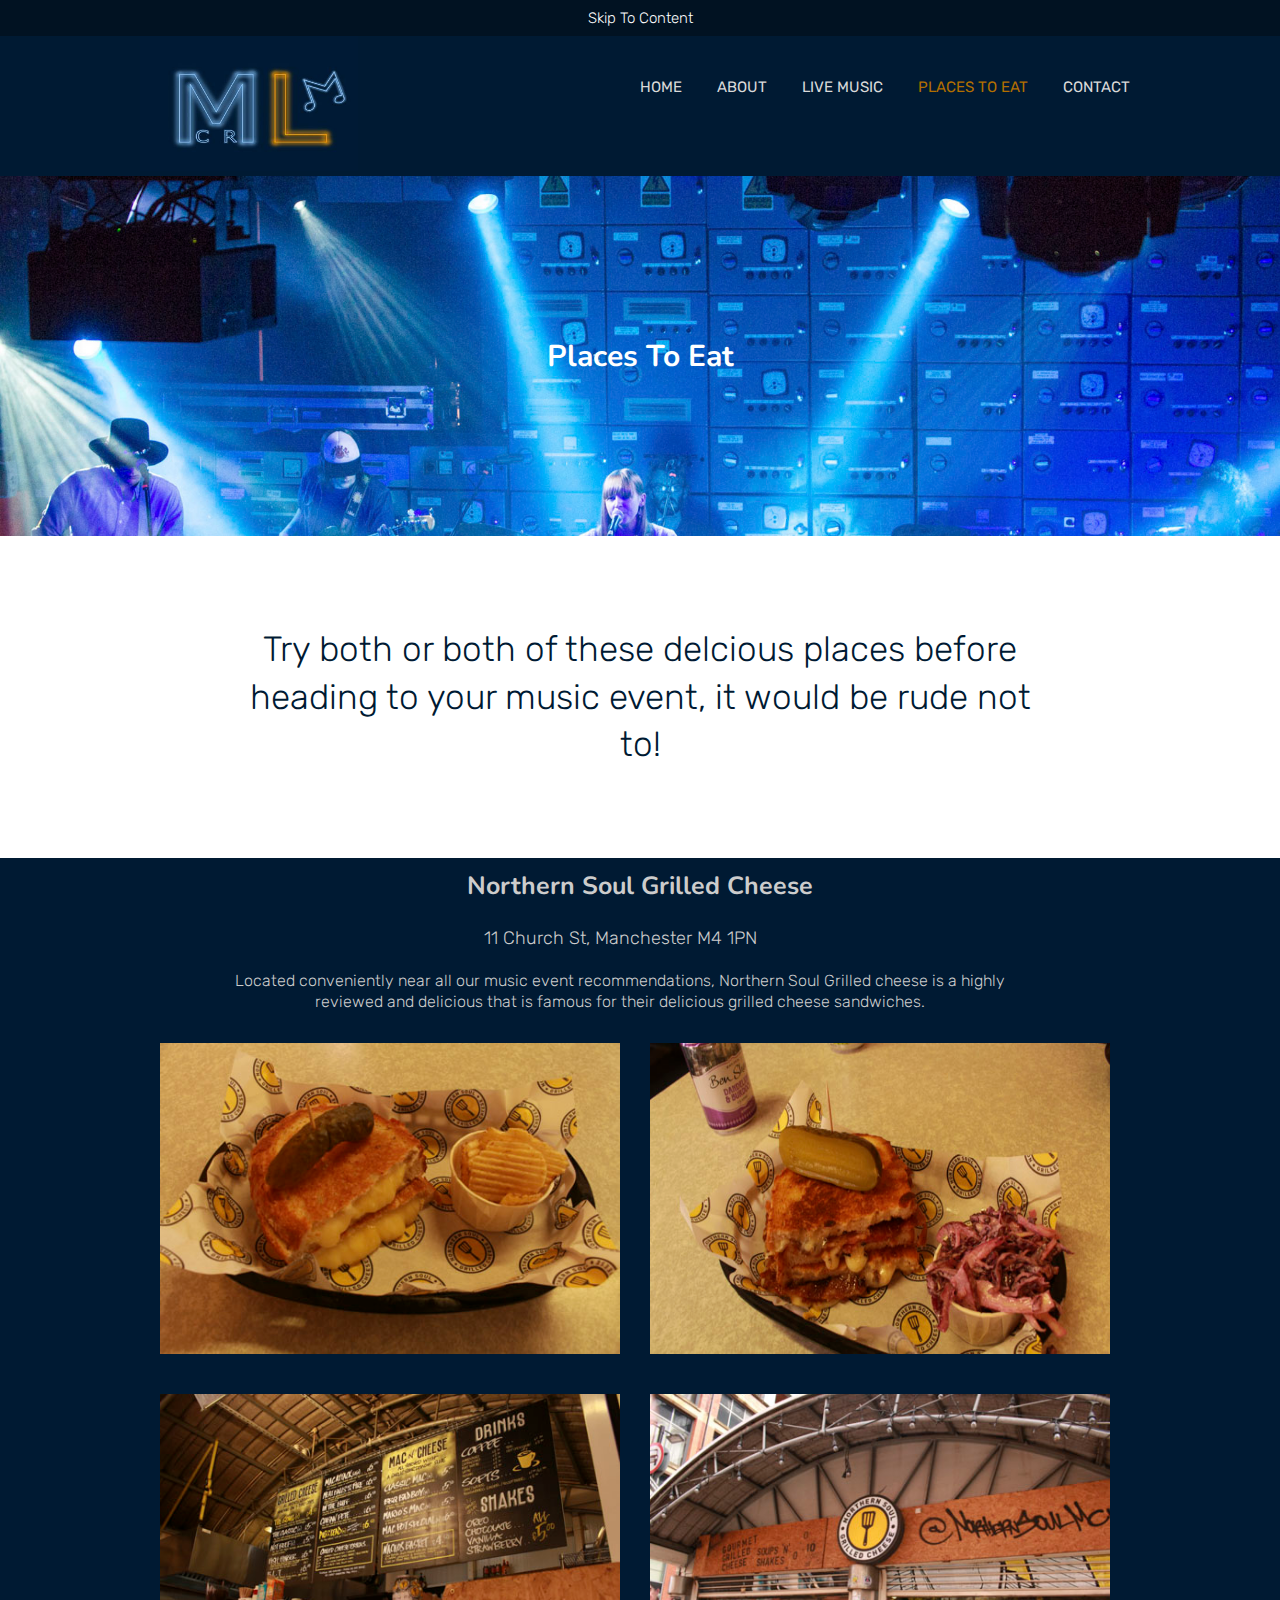
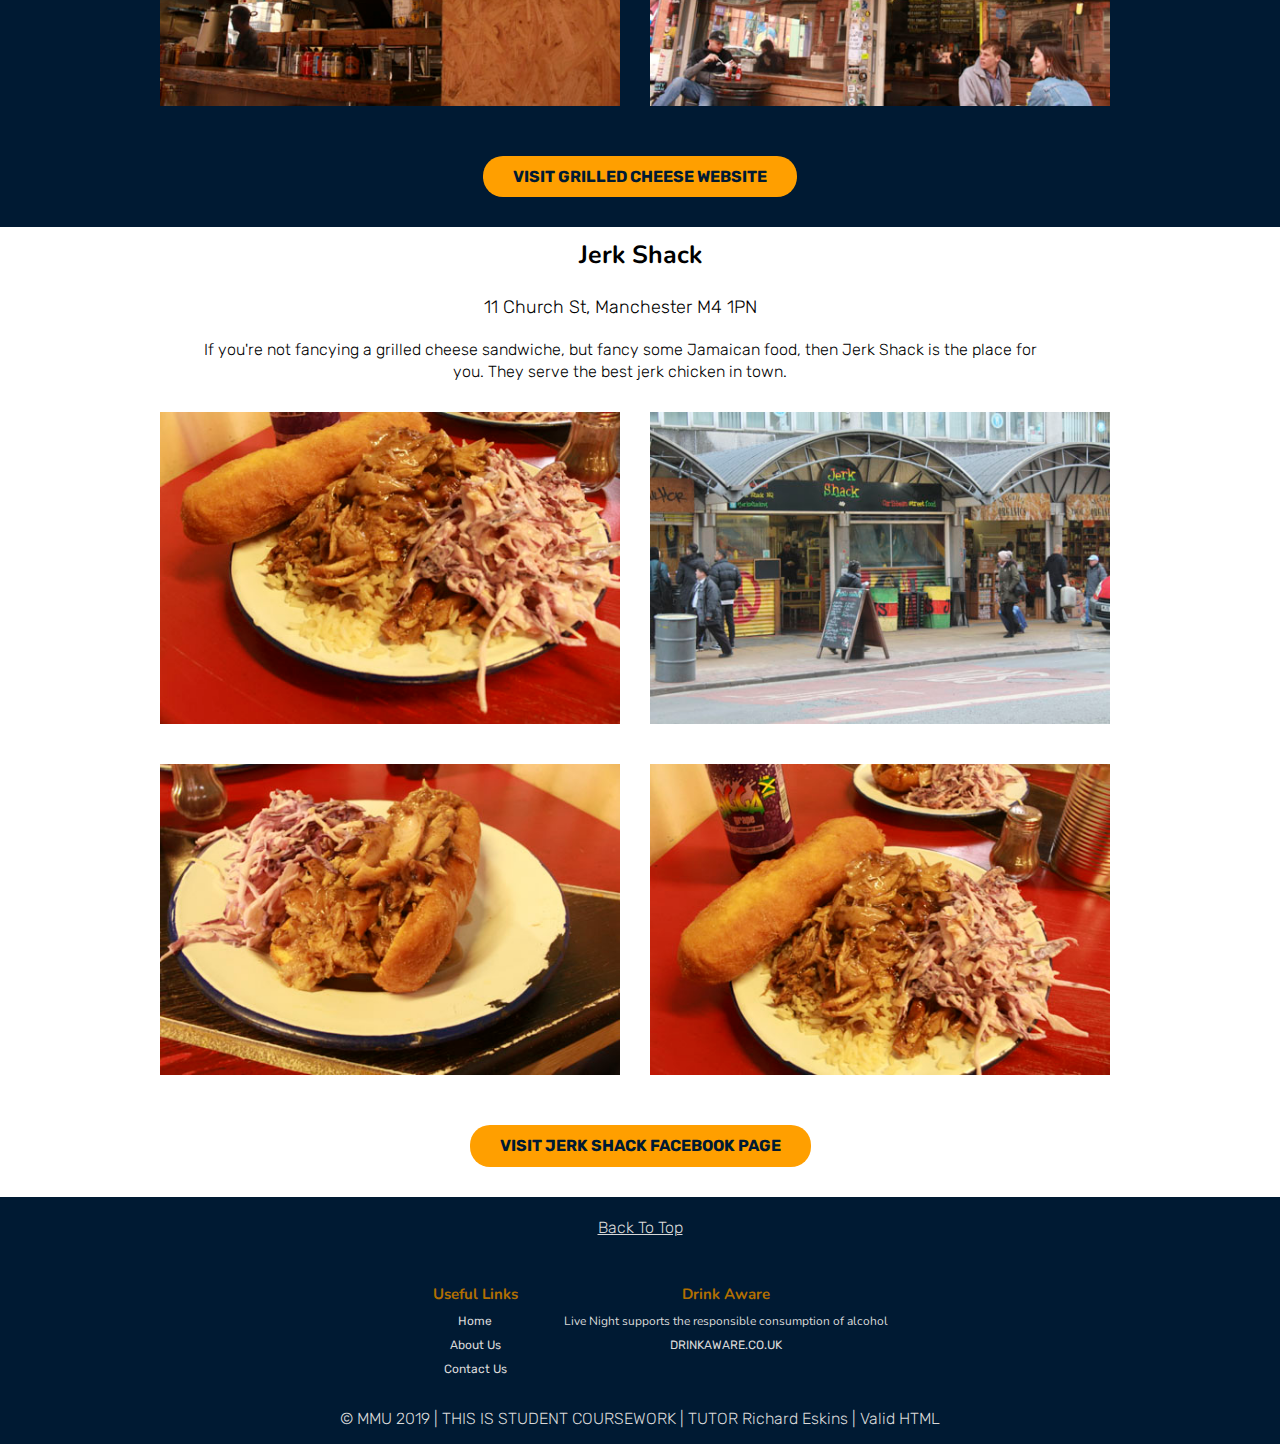
<file: live-music-website/places-to-eat.html>
<!doctype html>
<html lang = "en-gb">
<head>
    <link rel = "canonical" href = "http://www.17076460.webdevmmu.uk/live-music-website/places-to-eat.html">
    <meta charset="utf-8">
    <meta http-equiv="X-UA-Compatible" content="IE=edge">
    <title>Places to Eat | Live Music</title>

    <meta name = "description" content = "If you love quick, easy and delicious food then be sure to visit the places we recommend for you. You could even visit before heading to your music event">
    <meta name = "keywords" content = "delicious food, grilled cheese, jamaican food, caribbean food, quick, easy">

    <meta name="viewport" content="width=device-width, initial-scale=1">
    <link rel="stylesheet" type="text/css" media="screen" href="css/main.css">
    <link 
href="https://fonts.googleapis.com/css?family=Nunito%7CRubik"
rel="stylesheet">
</head>
<body>
    <p class="accessibility">
        <a href="#content">Skip To Content</a>
    </p>
    <header class = "site-header">
        <div class = "container">
        <div class= "site-header-content">
            <a class= "site-logo" href= "index.html" title = "Home Page"><img src= "assets/music-logo.jpg" alt= "Live Music in Manchester Logo"></a>
            <nav class= "site-nav">
                <ul>
                    <li><a href = "index.html" title = "Live Music Home Page">Home</a></li>
                    <li><a href = "about.html" title = "About Live Music in Manchester">About</a></li>
                    <li><a href = "live-music.html" title = "Find Your Live Music Event">Live Music</a></li>
                    <li><a href = "places-to-eat.html" title = "Find a Place To Eat" class = "current">Places To Eat</a></li>
                    <li><a href = "contact.html" title = "Contact Live Music in Manchester">Contact</a></li>
                </ul>
            </nav>
        </div>
        </div>
    </header>
        
    <!--TITLE SECTION-->

    <section>
        <div class= "banner-image">
            <div class = "banner-text">
                 <h1>Places To Eat</h1>
            </div>
        </div>
    </section>
        
    <!--INTRODUCTORY SECTION-->
    <header class = "intro-info">
        <p>Try both or both of these delcious places before heading to your music event, it would be rude not to!</p>
    </header>

   <!--GRILLED CHEESE SECTION-->
    <main id = "content">
    <section class = "cheese">
        <div class = "food-container">
        <div class = "food-location">
        <h3>Northern Soul Grilled Cheese</h3>
        <p class = "location-style">11 Church St, Manchester M4 1PN</p>
        <p class = "food-description">Located conveniently near all our music event recommendations, Northern Soul Grilled cheese is a highly reviewed and delicious that is famous for their delicious grilled cheese sandwiches.</p>
        </div>
    <ul class = "food-photos">
        <li>
            <img src = "assets/Optimised-Cheese/grilled-cheese.JPG" alt = "Grilled cheese sandwiche from Northern Soul Grilled Cheese in Manchester">
        </li>
        <li>
            <img src = "assets/Optimised-Cheese/bacon-cheese_1.JPG" alt = "Grilled cheese sandwiche with bacon from Northern Soul Grilled Cheese in Manchester">
        </li>
    </ul>
    <ul class = "food-photos">
        <li>
            <img src = "assets/Optimised-Cheese/menu-cheese.JPG" alt = "The Northern Soul Grilled Cheese Menu">
        </li>
        <li>
            <img src = "assets/Optimised-Cheese/outside-cheese.JPG" alt = "Outside view of the Northern Soul Grilled Cheese shack">
        </li>
    </ul>
        <a href = "https://www.northernsoulmcr.com/" title = "Northern Soul Grilled Cheese Website"><p class = "btn">Visit Grilled Cheese Website</p></a>
    </div>
    </section>

    <!--JERK SHACK SECTION-->

    <section class = "jerk">
        <div class = "food-container">
        <div class = "food-location">
        <h3>Jerk Shack</h3>
        <p class = "location-style">11 Church St, Manchester M4 1PN</p>
        <p class = "food-description">If you're not fancying a grilled cheese sandwiche, but fancy some Jamaican food, then Jerk Shack is the place for you. They serve the best jerk chicken in town.</p>
    </div>
    <ul class = "food-photos">
        <li>
            <img src = "assets/Optimised-Jerk/jerk-one.JPG" alt= "Jerk chicken with rice, peas and a dumpling from Jerk Shack in Manchester">
        </li>
        <li>
            <img src = "assets/Optimised-Jerk/jerk-outside.JPG" alt= "View showing the shack front of Jerk Shack in Manchester">
        </li>
    </ul>
    <ul class = "food-photos">
        <li>
            <img src = "assets/Optimised-Jerk/jerk-two.JPG" alt= "Jerk chicken split with colesaw and gravy from Jerk Shack in Manchester">
        </li>
        <li>
            <img src = "assets/Optimised-Jerk/jerk-shack.JPG" alt= "Jerk chicken with rice, peas, dumpling from Jerk Shack in Manchester">
        </li>
    </ul>
        <a href = "https://www.facebook.com/jerkshacknq/" title = "Jerk Shack Facebook Page"><p class = "btn">Visit Jerk Shack Facebook Page</p></a>
    </div>
    </section>
    </main>

    <!--FOOTER SECTION-->

    <footer class= "footer">
        <p><a href="#top" title = "Go To Top of The Page">Back To Top</a></p>
        <div class = "site-footer">
        <ul>
            <li><h4>Useful Links</h4></li>
            <li><a href = "index.html" title = "Home Page">Home</a></li>
            <li><a href = "about.html" title = "About Us Page">About Us</a></li>
            <li><a href = "contact.html" title = "Contact Us Page">Contact Us</a></li>
        </ul>
    
        <ul>
            <li><h4>Drink Aware</h4></li>
            <li>Live Night supports the responsible consumption of alcohol</li>
            <li><a href= "#">DRINKAWARE.CO.UK</a></li>
        </ul>
        <p>&copy; <a href="http://www.mmu.ac.uk/" title="MMU homepage">MMU 2019</a> | THIS IS STUDENT COURSEWORK | TUTOR <a href="mailto:r.eskins@mmu.ac.uk">Richard Eskins</a> | <a href="http://validator.w3.org/check?uri=referer" title="W3C HTML Validation Service" >Valid HTML</a></p>
        </div>
    </footer>

</body>
</html>
</file>
<file: live-music-website/css/main.css>
/* global styling */
html {
    box-sizing: border-box;
    font-size: 10px;
}
/* so that embedded content we include will innherit border-box attribute */
*, *:before, *:after {
    box-sizing: inherit;
}

body {
    margin: 0;
    padding: 0;
    line-height: 1.5;
}

h1, h2, h3, p, a {
    padding: 0;
    margin: 0;
}

p {
    line-height: 1.35;
    font-size: 1.6rem;
    font-weight: 200;
}

a {
    text-decoration: none;
}

img {
    max-width: 100%;  
}

iframe {
    max-width: 100%;
}
h1, h2, h3, h4, li{
    padding: 0;
    margin: 0;
    font-family: 'Nunito', sans-serif;
}

p, a, button {
    font-family: 'Rubik', sans-serif;
}

video{ 
    max-width: 100%;
    padding: 1rem;
}

iframe {
    max-width: 100%;
    padding: 1rem;
    border: none;
}
/*-----------------------------------BUTTONS----------------------------*/
.btn {
    background-color: #ff9f00;
    border-radius: 2rem;
    padding: 1rem 0;
    text-align: center;
    font-weight: bold;
    text-transform: uppercase;
    cursor: pointer;
    margin: 1rem;
}

a .btn {
    text-decoration: none;
    color: #001a33;
    cursor: pointer;
    padding: 1rem 0;
    
}

a .btn:hover {
    background-color: #66ffc5;
}
/*-------------------------------END OF BUTTONS ---------------------------*/
/*------------------------------HOME PAGE -------------------------------*/
.site-header {
    width: 100%;
    background-color: #001a33;
}

.site-nav ul {
    display: flex;
    list-style-type: none;
    margin: 0;
    padding: 1rem 0 1rem 1rem;
    flex-wrap: wrap;
    text-transform: uppercase;
    padding-bottom: 1rem;
    padding-top: 1.2rem;
    font-size: 1.5rem;
}

.site-header-content {
    display: flex;
    flex-wrap: wrap;
    justify-content: center;
}

.site-nav li {
    padding: 3rem 1rem 1rem 1rem;
    flex: 30% 0 0;
}

.site-nav li a {
    color: #d9d9d9;

}

.site-nav li a:hover {
    color: #ff9f00;
}

.site-nav ul li a.current {
    color: #b26f00;
}

.site-logo img {
    height: 20vh;
    width: 50vw;
    padding: 0;
    margin: 0;
}

.banner-image {
    display: flex;
    justify-content: center;
    align-items: center; 
    background-image: url(../assets/Optimised-Gorilla/banner-image.JPG);
    background-size: cover;
    background-repeat: no-repeat;
    height: 35vh;
    
}

.banner-text h1 {
    color: #ffffff;
    text-align: center;
    font-size: 3rem;
    font-weight: bold;
}

.background-color {
    background-color: #d9d9d9;
}

.accessibility {
    display: flex;
    justify-content: center;
    padding: 0.5em;
    background: #011222;
   
   
}

.accessibility a {
    text-decoration: none;
    color:#fff;
    text-align: center;
    font-size: 1.5rem;
}

.accessibility a:hover {
    background-color: #66ffc5;
}

.intro-info {
    padding: 5rem;
}

.intro-info p {
    font-size: 2rem;
}

@media screen and (min-width: 760px) {
    .site-header-content {
        max-width: 1000px;
        display: flex;
        justify-content: space-between;
        margin: 0 auto;
    }

    .site-nav ul {
        flex-wrap: nowrap;
        padding-top: 3rem;
    }

    .site-nav ul li {
        flex: auto;
        padding-left: 2.5rem;
        padding-top: 1rem;
        font-size: 1.5rem;
    }

    .site-logo img {
        width: 17vw;
        height: 15vh;
        padding-top: 0;
        margin: 0;
    }

    .intro-info {
        max-width: 1000px;
        margin: 0 auto;
        display: flex;
        justify-content: center;
        padding: 9rem;
    }

    .intro-info p {
        color: #001a33;
        font-size: 3.5rem;
        text-align: center;
    }

    .what-we-do {
        max-width: 1000px;
        margin: 0 auto;
    }

    .site-footer {
        max-width: 1000px;
        margin: 0 auto;
        display: flex;
        flex-wrap: wrap;
        justify-content: space-between;
    }

    .banner-image {
        height: 40vh;
    }

}
/*-------------------- HOME MUSIC AND FOOD SECTION ---------------*/
.music-food {
    background-color: #001a33;
    color: #cccccc;
    padding: 2rem;
}

.music-food h2, .music-food h3 {
    text-align: center;
    padding: 2rem;
    margin-bottom: 2rem;
    font-size: 2.5rem;
    color: #d9d9d9;
}

.music-food h2 {
    font-size: 3rem;
}

.music-food ul {
    list-style-type: none;
    margin: 0;
    padding: 0;
}

.music-video {
    display: flex;
    justify-content: center;
    flex-wrap: wrap;
}

.home-music-description {
    display: flex;
    justify-content: center;
    flex-wrap: wrap;

}

.home-music-description p {
    padding: 1.5rem 1rem;
    font-size: 1.8rem;
}

.home-music-description a {
    margin-bottom: 2rem;
}

.food-section-home {
    display: flex;
    flex-wrap: wrap;
    justify-content: center;
}

.food-section-home p {
    padding: 1.5rem 1rem;
    font-size: 1.8rem;
}

.food-section-home a {
    margin-bottom: 2rem;
}

@media screen and (min-width: 780px) {
    .music-home-container {
        max-width: 1000px;
        margin: 0 auto;
    }

    .music-video {
        display: grid;
        grid-template-columns: repeat(8, 1fr);
        grid-gap: 1rem;
        align-items: center;
    }
    .home-band-image {
        grid-column: 1 / 5;
        justify-content: stretch;
    }

    .home-band-video {
        grid-column: 5 / 9;
    }
    
    .home-music-description p {
        text-align: center;
        font-size: 2.2rem;
        padding: 1rem 5rem;
    }

    .home-music-description a .btn {
        font-size: 1.7rem;
    }

    .food-container {
        max-width: 1000px;
        margin: 0 auto;
    }

    .food-section-home {
        flex-wrap: nowrap;
    }

    .food-section-home img {
        width: 50%;
    }

    .food-section-home p {
        font-size: 1.8rem;
        padding: 0 12rem 0 2rem;
    }


    .food-section-home a .btn{
        padding: 0 5rem;
        font-size: 2rem;
        margin: 0;
    }
    
    .music-food h3 {
        font-size: 3rem;
    }
}
/* ------------------------- HOME RECOMMENDATIONS SECTION -------------*/
.we-recommend h3{
    text-align: center;
    padding: 2rem;
    font-size: 2rem;
    color: #001a33;
}

.home-sections-item {
    display: flex;
    flex-flow: column;
    justify-content: center;
}

.home-sections-item a {
    align-self: center;
    width: 50%;
    padding: 1rem;
}

.home-sections img {
    max-width:100%;
    height: auto;
    margin: 1rem;
}

.home-sections p {
    padding: 1rem;
    text-align: center;
}

.home-sections ul {
    color: #001a33;
    font-size: 1.5rem;
    font-weight: bold;
    margin: 0;
}

.our-recommendations {
    background-color: #cccccc;
}

.what-we-do-item ul li {
    color: #001a33;
    font-size: 1.5rem;
}

@media screen and (min-width: 600px) {
    .home-sections {
        max-width: 1000px;
        margin: 0 auto;
        display: flex;
    }

    .home-sections-item {
        justify-content: flex-start;
        flex: 30%;
    }

    .home-sections-item ul {
        margin-right: 1rem;
    }

    .home-sections-item ul li {
        padding: 0.5rem;
    }

    .home-sections-item a {
        width: 100%;
        align-self: flex-start;
    }
    
    .we-recommend h3 {
        font-size: 3rem;
    }
}
/* site footer styling */
.footer {
    background-color: #001a33;
}

.footer p {
    text-align: center;
    padding: 2rem;
}

.footer a {
    color: #d9d9d9;
    text-decoration: underline;
}

.footer a:hover {
    color: #ffb732;
}

.site-footer {
    color: #d9d9d9;
    text-align: center;
    font-size: 1.2rem;
    display: flex;
    justify-content: center;
    flex-wrap: wrap;
}

.site-footer p {
    padding: 1.5rem;
}

.site-footer ul {
    padding-top: 1rem;
    list-style-type: none;
}
.site-footer ul li {
    padding: 0.3rem;
}

.site-footer li a:hover {
    color: #ffb732;
}

.site-footer ul li a.current {
    color: #b26f00;
}

.site-footer a:hover {
    color: #ffb732;
}


footer h4 {
    color: #b26f00;
    font-weight: bold;
    font-size: 1.5rem;
}

.site-footer a {
    color: #d9d9d9;
    text-decoration: none;
}
/*-----------------------------END OF HOME PAGE ---------------------------*/
/*--------------------------live music page ------------------------------- */
.live-music-venues {
    background-color: #001a33;
}

.live-music-venues h2 {
    color: #d9d9d9;
    font-size: 2.5rem;
    padding: 3rem;
    text-align: center;

}
.live-music-venues ul{
    list-style-type: none;
    margin: 0;
    padding: 0;
}

.venues {
    display: flex;
    flex-wrap: wrap;
    justify-content: center;
}

.venue-item {
    position: relative;
    text-align: center;
    padding: 0.5rem;
}

.venue-item p {
    position: absolute;
    bottom: 18px;
    left: 20px;
    text-align: center;
    color: #001a33;
    font-size: 1.3rem;
    padding: 1rem;
}

@media screen and (min-width: 790px) {
    .content-container {
        max-width: 1000px;
        margin: 0 auto;
    }

    .venue-item {
        flex: 33%;
    }

    .venues {
        flex-wrap: nowrap;
    }
}

.our-recommendations {
    display: flex;
    flex-wrap: wrap;
    flex-flow: column;
    justify-content: center;
}

.our-recommendations p {
    text-align: center;
    font-size: 2rem;
    margin: 2rem 1rem 1rem 1rem;
    color: #001a33;
}

.our-recommendations img {
    margin: 1rem 0 1rem 0;
    width: 75%;
    align-self: center;
}

.our-recommendations a {
    width: 50%;
    align-self: center;
    padding-bottom: 1rem;
    text-align: center;
}

.food-recommendations {
    background-color: #cccccc;
}

.food-recommendations h3 {
    color: #001a33;
    font-size: 2rem;
    text-align: center;
    padding: 2rem;
}

@media screen and (min-width: 760px) {
    .our-recommendations {
        max-width: 1000px;
        margin: 0 auto;
        display: grid;
        grid-template-columns: repeat(5, 1fr);
        grid-template-rows: repeat(2, 1fr);
    }

    .our-recommendations p {
        grid-column: 1 / 3;
        text-align: left;
    }

    .our-recommendations p.btn {
        text-align: center;
    }

    .our-recommendations img {
        grid-column: 4 / 6;
        grid-row: 1 / 3;
        width: 100%;
    }

    .our-recommendations a {
        grid-column: 1 / 3;
        align-self: center;
        justify-self: center;
    }
}
/* ----------------------------End of live music page ---------------------*/
/* ------------------------------ABOUT US PAGE---------------------------- */
.about-us-section {
    background-color: #001a33;
    color: #cccccc;
}

.about-us {
    display: flex;
    justify-content: center;
    flex-wrap: wrap;
    padding: 1rem;
}

.about-us h2 {
    padding: 1rem;
    font-size: 2rem;
}

.about-us p {
    padding: 0 0.5rem 0 0.5rem;
}

.about-us .btn {
    padding: 0.8rem;
    margin: 1rem;
}
.about-us img {
    padding: 1rem 0 1rem 0;
}
.services {
    background-color: #cccccc;
}

.about-us-services {
    display: flex;
    flex-wrap:wrap; 
    justify-content: center;
    color: #001a33;
}

.about-us-services h3 {
    margin: 2rem 0 2rem 0;
    font-size: 2.5rem;
}

.about-us-services img {
    margin: 0 0 2rem 0;
    padding: 0 1rem;
}

.boxes {
    margin: 1rem;
    padding-bottom: 4rem;
}

.box-item h4 {
    font-size: 1.8rem;
    padding-top: 2rem;
    margin: 0.5rem 0 0.5rem 0;
    text-align: center;
    font-weight: bold;
}

.box-item p {
    padding: 1rem;
}

@media screen and (min-width: 760px) {
    .about-us {
        max-width: 1000px;
        margin: 0 auto;
        display: grid;
        grid-template-columns: repeat(4, 1fr);
        justify-content: center;
    }

    .about-us h2 {
        grid-column: 1 / 3;
        grid-row: 1 / 2;
    }

    .about-us p {
        grid-column: 1 / 3;
    }

    .about-us a {
        grid-column: 1 / 3;
        width: 80%;
        margin-right: 2rem;
    }

    .about-us img {
        grid-column: 3 / 5;
        grid-row: 1 / 3;
        display: inline;
    }

    .about-us-services {
        max-width: 1000px;
        margin: 0 auto;
        display: flex;
        justify-content: center;
    }

    .about-us-services h3 {
        flex: 50%;
    }

    .about-us-services h3 {
        align-self: center;
        text-align: center;
        font-size: 3rem;

    }
    
    .about-us-services img {
        margin-top: 1rem;
    }

    .boxes {
        display: flex;
        text-align: left;
    }
    .box-item {
        flex: 33.33%;
    }
}
/*---------------------------PLACES TO EAT PAGE-----------------------*/
.food-photos {
    display: flex;
    justify-content: center;
    flex-wrap: wrap;
    padding: 1rem;  
}

.food-container ul {
    list-style-type: none;
    padding: 1rem;
    margin: 0;
}

.food-photos img {
    border-radius: 0.5rem;
    padding: 1rem;
}

.cheese {
    background-color: #001a33;
    color: #cccccc;
}

.food-location h3 {
    padding: 1rem;
    font-size: 2.5rem;
    text-align: center;
}

.location-style {
    padding: 0 0 1rem 0;
    font-size: 1.8rem;
    text-align: center;
}

.food-location.jerk {
    color: #001a33;
}

.food-location p {
    padding: 2rem;
}

.food-container .food-description {
    text-align: left;
}

.food-container a {
    display: flex;
    justify-content: center;
}

.food-container a .btn {
    padding: 1rem 3rem;
    margin: 3rem 0;
}

@media screen and (min-width: 600px) {
    .food-container {
        max-width: 1000px;
        margin: 0 auto;
    }

    .food-container ul li {
        margin-right: 1rem;
        flex: 33%;
    }

    .food-location p {
        padding: 1rem 6rem;
    }

    .food-photos img {
        height: 100%;
    }
}

@media screen and (min-width: 768px) {
    .food-container ul {
        flex-wrap: nowrap;
    }
    .food-container .food-description {
        text-align: center;
    }

    .food-photos img {
        max-height: 100%;
    }

    .food-location p {
        padding-right: 10rem;
    }
}
/*--------------------------------CONTACT US PAGE ------------------------*/
.contact-form-container {
    max-width: 600px;
    margin-left: auto;
    margin-right: auto;
    padding: 1rem;
}

.contact-form-container h2 {
    font-size: 3rem;
    color: #001a33;
    text-align: center;
    padding: 2rem;
}

.contact-form-container p {
    padding: 0 1rem 1rem 1rem;
}

.form-group ul {
    list-style-type: none;
    margin: 0 0 0.8rem;
    padding: 0;
}

.form-group li {
    margin-bottom: 0.8rem;
}

.contact-form {
    border: 1px solid #b26f00;
    border-radius: 1rem;
    background-color: #001a33;
    color: #d9d9d9;
    padding: 0.5rem;
    font-size: 2rem;
    line-height: 2;
    display: flex;
    flex-wrap: wrap;
    justify-content: center;
}
.form-fields input[type= "text"],
.form-fields input[type= "email"],
.form-fields input[type= "message"] {
    box-sizing: border-box;
    background-color: #d9d9d9;
    color: #001a33;
    border: 1px solid #001a33;
    max-height: 7rem;
    line-height: 1.35;
    font-size: 1.5rem;
    padding: 0.5rem;
    white-space: nowrap;
    overflow: hidden;
    flex: 1 0 240px;
}

.form-group {
    padding: 1.2rem;
}

.form-group h3 {
    text-align: center;
}

.form-fields label {
    display: block;
}

.form-fields textarea {
    display: block;
    box-sizing: border-box;
    width: 100%;
    height: 10em;
    line-height: 1.35;
    background-color: #d9d9d9;
    color: #001a33;
    font-weight: bold;
    overflow: auto;
    font-size: 1.5rem;
}
/* making the forms responsive */
.form-fields li {
    display: flex;
    flex-wrap: wrap;
}

.form-fields label {
    flex: 1 0 5rem;
    max-width: 200px;
}

.form-submit .btn.btn-submit {
    flex: 0 0 100%;
    align-self: center;
    width: 100%;
    padding: 1rem 4rem 1rem 4rem;
}

.form-submit button:hover {
    background-color: #66ffc5
}

.form-group {
    flex: 1 0 100%;
}

.contact-us-section .get-in-touch {
    color: #001a33;
    margin: 2rem;
    text-transform: uppercase;
    text-align: center;
}
/*-------------------------- SOCIAL MEDIA ICONS ------------------------*/
.social {
    display: flex;
    justify-content: center;
    flex-wrap: wrap;
    flex-direction: column;
    align-content: center;
    padding: 4rem;
}

.social-media {
    justify-content: center;
    max-width: 1000px;
    margin: 0 auto;  
}

.social-media a {
    display: inline-flex;
    width: 6rem;
    height: 6rem;
    background-color: #001a33;
    color: #e6e6e6;
    border-radius: 50%;
    margin: 1rem;
    justify-content: center;
    align-items: center;
    font-size: 4rem;
    margin-left: 4rem;
    margin-bottom: 2rem;
}

.social-media a:hover {
    background-color: #66ffc5;
    color: #001a33;
}

.social h3 {
    text-align: center;
    font-size: 2rem;
    color: #001a33;
    margin-bottom: 2rem;
}
/*----------------------------LIVE MUSIC PAGES -----------------*/
.title-events {
    background-color: #d9d9d9;
}
.event-text {
    height: 50vh;
    display: flex;
    justify-content: center;
    flex-flow: column;
    text-align: center;
    color: #001a33;
}

.title-events h1 {
    color: #001a33;
    font-size: 4rem;
    text-transform: uppercase;
}

.event-text p {
    font-size: 2rem;
    padding: 1rem;
}

.home-events {
    background-color: #001a33;
    color: #cccccc;
    padding: 1rem;
}

.event-descriptions {
    display: flex;
    flex-wrap: wrap;
    justify-content: center;
    flex-direction: column;
}

.event-descriptions p {
    padding: 1rem;
}

.event-descriptions h2 {
    font-size: 2.5rem;
    text-align: center;
    padding: 1rem;
}

.event-descriptions img{
    padding: 1rem;
    display: block;
}

.event-descriptions a .btn{
    margin: 2rem 5rem 2rem 5rem;
}

.open-times {
    background-color: #cccccc;
    color: #001a33;
}
.opening-times {
    display: flex;
    flex-wrap: wrap;
    justify-content: center;
}

.opening-times h4 {
    font-size: 2rem;
    padding: 1rem;
    margin: 0;
    text-align: center;
}
.opening-times ul {
    list-style-type: none;
    display: block;
    padding: 0.5rem 0 0.5rem 0;
    text-align: center;
}

.opening-times ul li {
    font-size: 1.5rem;
}

.photograph-section {
    background-color: #001a33;
    color: #cccccc;
}

.photograph-section h3 {
    font-size: 2rem;
    text-align: center;
    padding: 3rem;
}

.event-photos {
    display: flex;
    flex-wrap: wrap;
    justify-content: center;
    margin: 0;
}

.event-photos {
    list-style-type: none;
    margin: 0;
    padding: 1rem;
}

.event-photos img {
    padding: 1rem;
}


.event-photographs img {
    padding: 1rem;
    margin: 0;
}

.event-video {
    padding: 2rem;
}

.event-video video {
    height: auto;
}

.photograph-section h3 {
    font-size: 2rem;
    text-align: center;
    padding: 3rem 3rem 1rem 3rem;
}

@media screen and (min-width: 650px) {
    .waxy-video {
        display: grid;
        grid-template-columns: repeat(8, 1fr);
    }

    .waxy-video video {
        grid-column: 3 / 7;
    }

    .event-descriptions a {
        margin: 0;
    }

    .opening-times {
        max-width: 1000px;
        margin: 0 auto;
        flex-wrap: nowrap;
        justify-content: space-between;
    }

    .responsive-map iframe {
        max-width: 100%;
        padding: 1rem;
        align-self: center;
        margin: 1rem;
    }
}
@media screen and (min-width: 760px) {
    .events {
        max-width: 1000px;
        margin: 0 auto;
    }

    .event-descriptions {
        display: grid;
        grid-template-columns: repeat(8, 1fr);
        grid-gap: 1rem;
    }

    .event-descriptions h3 {
        grid-column: 1 / 5;
        text-align: left;
        padding-left: 1rem;
    }

    .event-descriptions h2 {
        grid-column: 1 / 5;
        text-align: left;
        padding: 2rem 1rem 1rem 1rem;
    }

    .event-descriptions img {
        grid-column: 5 / 9;
        grid-row: 1 / 6;
    }

    .event-descriptions p {
        grid-column: 1 / 5;

    }
    .event-descriptions a {
        grid-column: 1 / 5;
        padding-bottom: 1rem;
    }
    
    .event-photos {
        max-width: 1000px;
        margin: 0 auto;
        flex-wrap: nowrap;
        padding: 1rem;
        align-self: center;
    }

    .event-video {
        max-width: 1000px;
        margin: 0 auto;
    }

    .event-video.large-video {
        padding: 0 10rem;
    }

    .photograph-section h3 {
        font-size: 3rem;
        text-align: center;
        padding: 3rem 3rem 1rem 3rem;
    }
}
</file>
